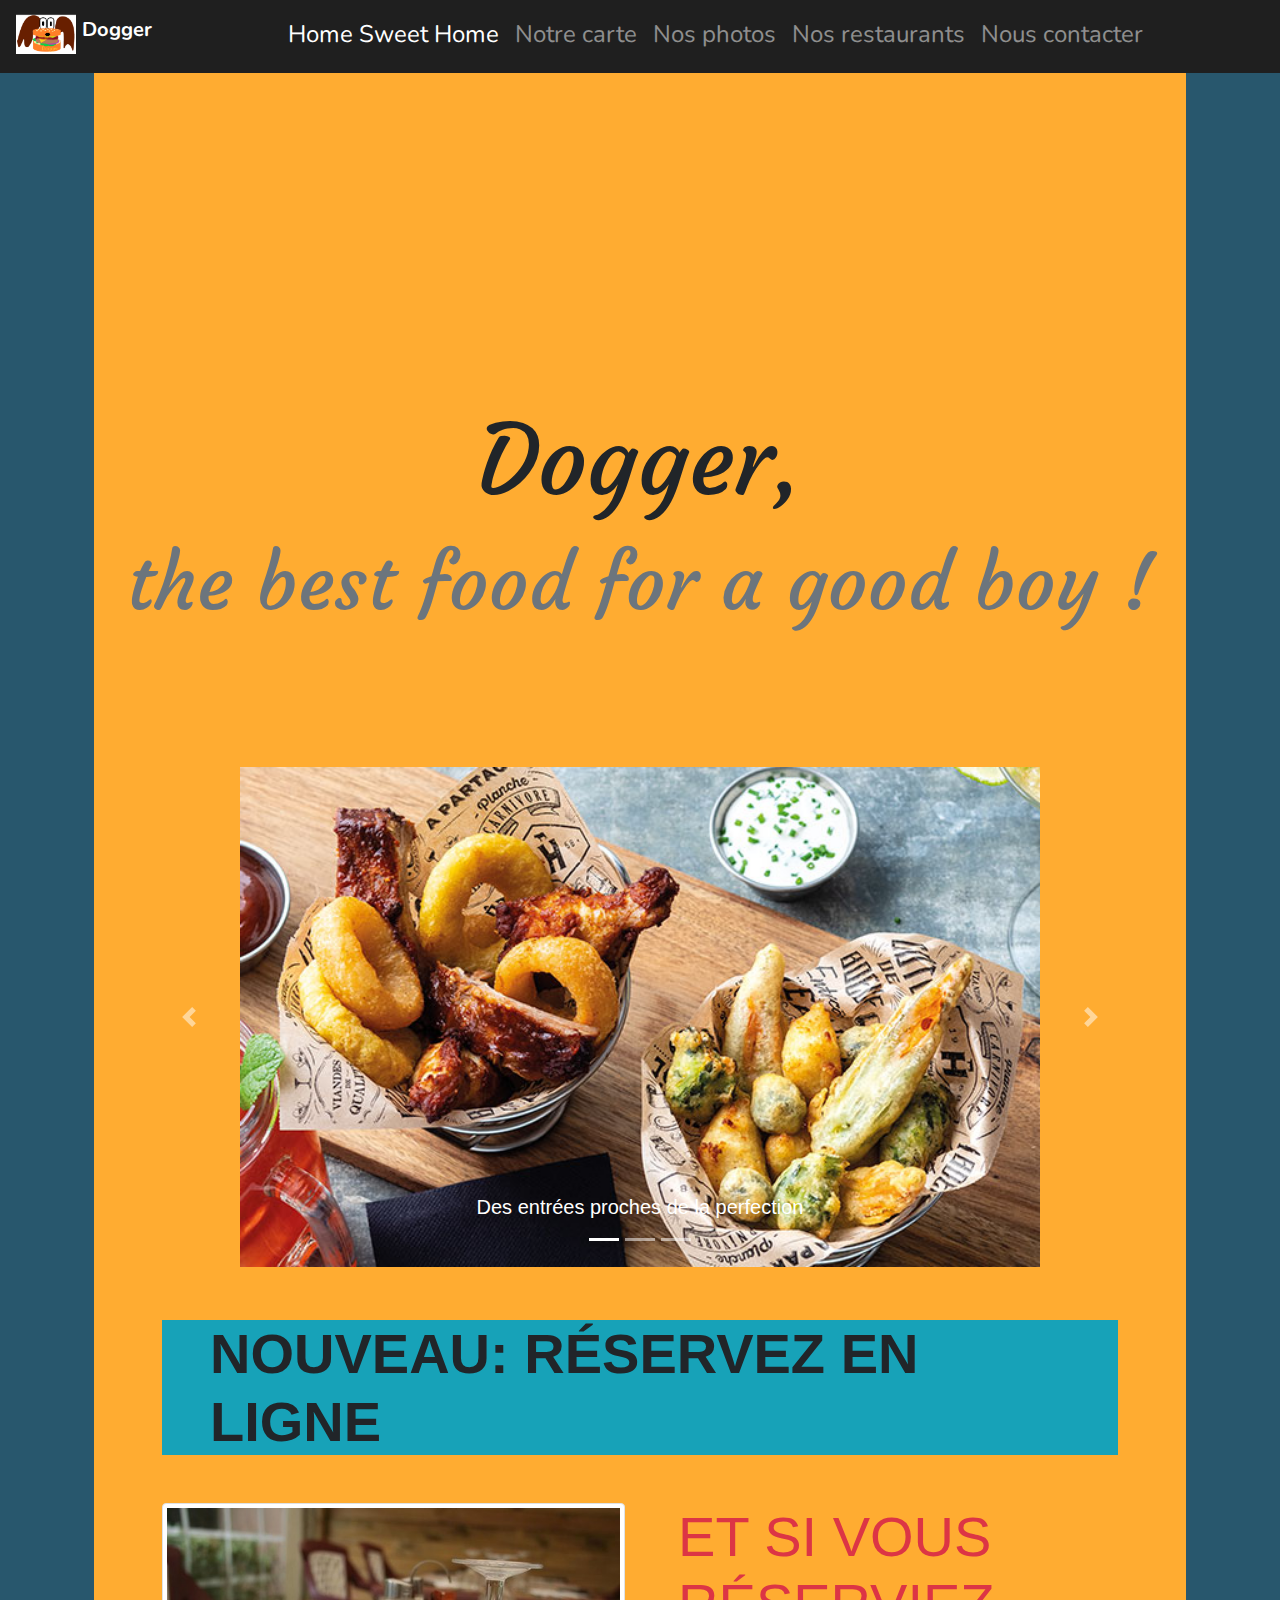
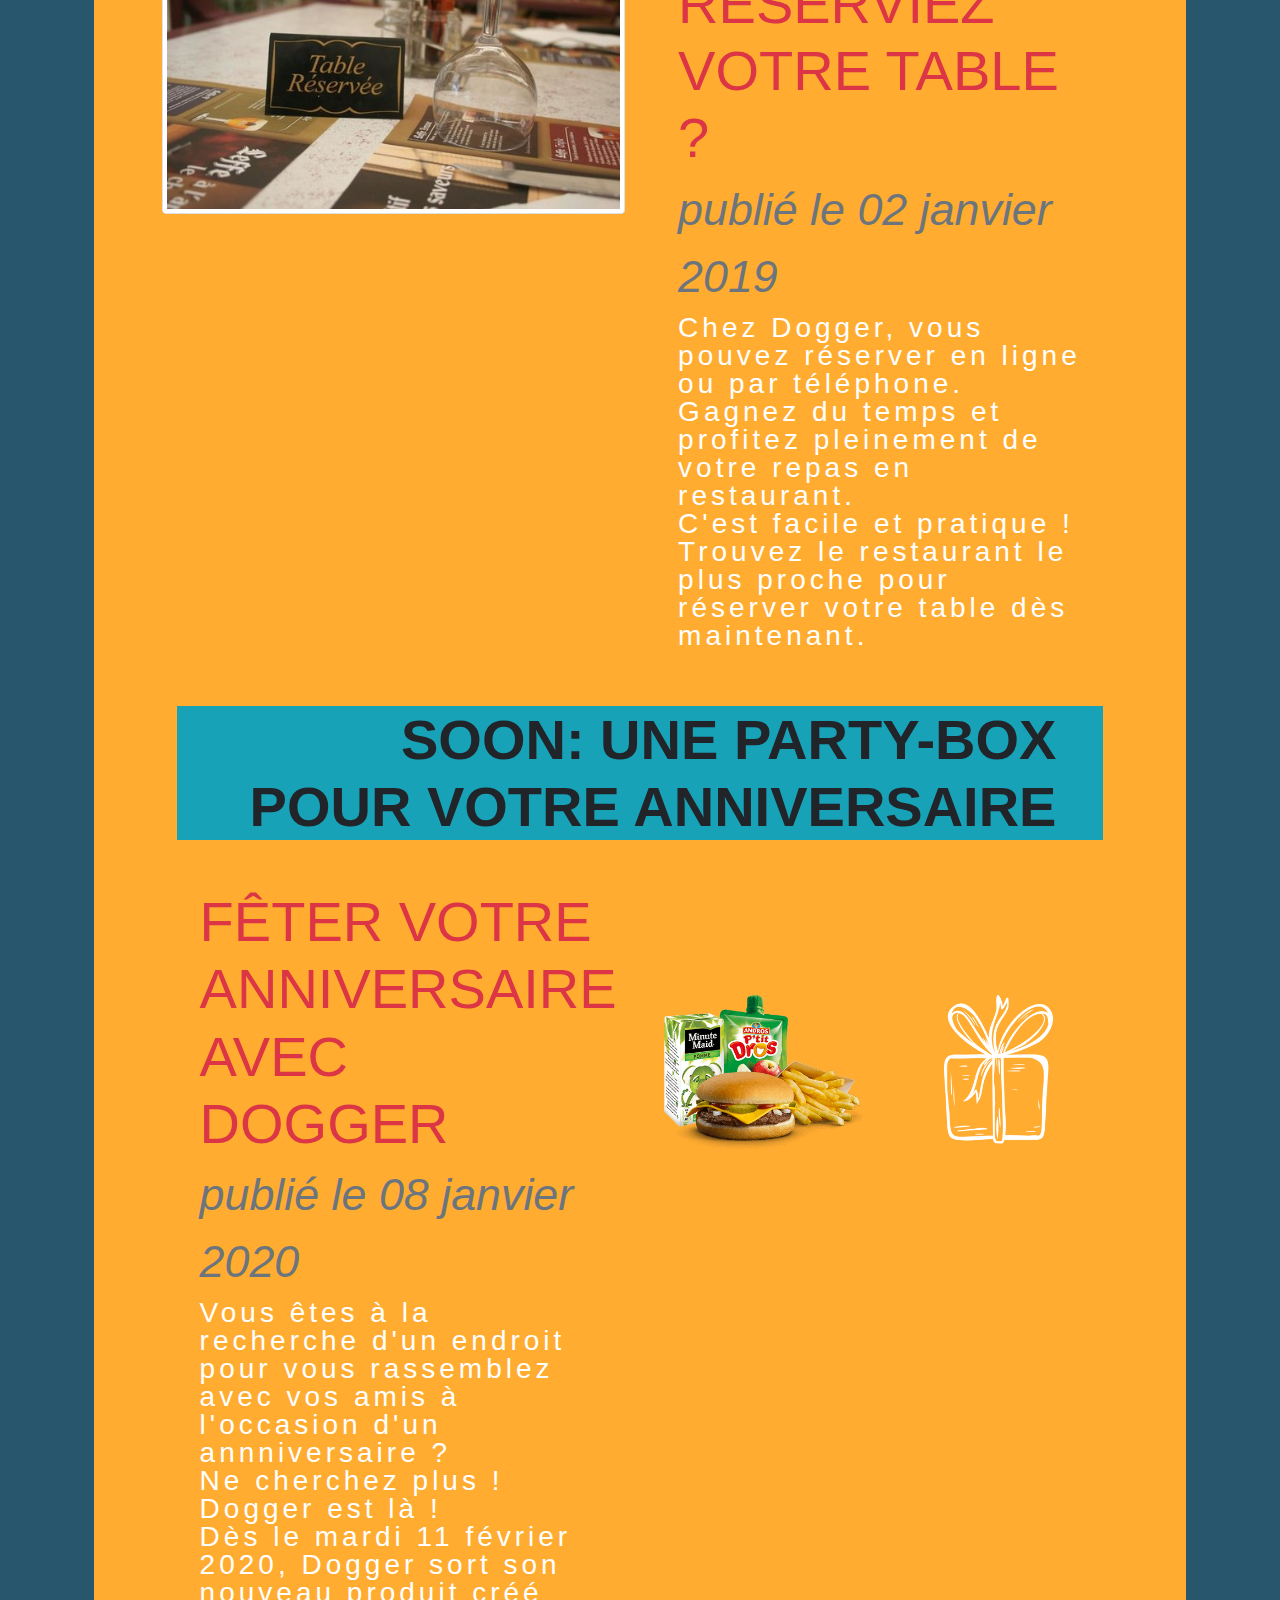
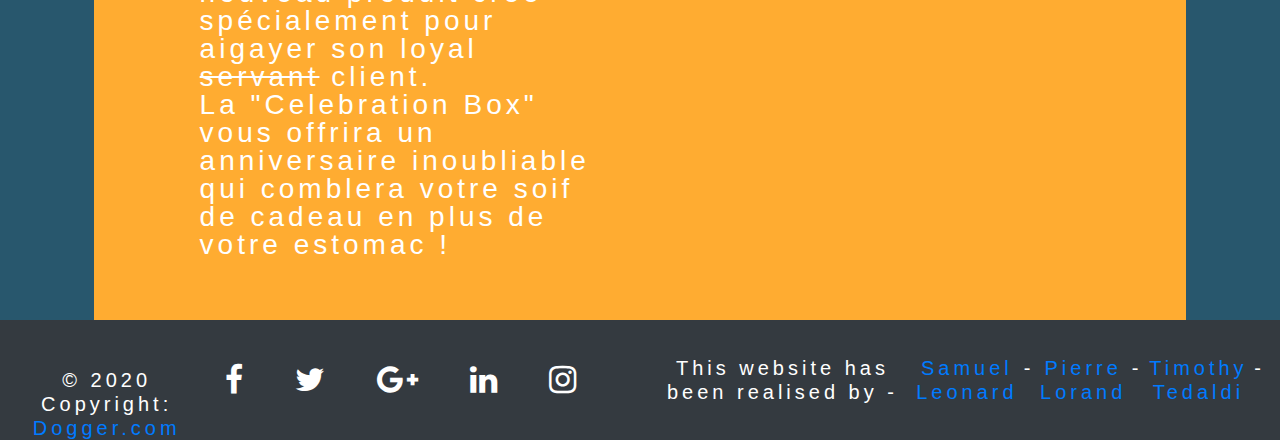
<file: index.html>
<!DOCTYPE html> 
<html lang="en">
    <head>
        <title>Accueil Dogger</title>
        <link rel="stylesheet" type="text/css" href="Assets/css/normalize.css">
        <link rel="stylesheet" href="https://stackpath.bootstrapcdn.com/bootstrap/4.4.1/css/bootstrap.min.css" integrity="sha384-Vkoo8x4CGsO3+Hhxv8T/Q5PaXtkKtu6ug5TOeNV6gBiFeWPGFN9MuhOf23Q9Ifjh" crossorigin="anonymous">
        <link rel="stylesheet" type="text/css" href="Assets/css/style.css">
        <link rel="stylesheet" href="https://cdnjs.cloudflare.com/ajax/libs/font-awesome/5.9.0/css/all.css">
        <link rel="stylesheet" href="https://maxcdn.bootstrapcdn.com/font-awesome/4.5.0/css/font-awesome.min.css">
        <link href="https://fonts.googleapis.com/css?family=Nunito&display=swap" rel="stylesheet">
        <link href="https://fonts.googleapis.com/css?family=Courgette&display=swap" rel="stylesheet">

        <meta charset="utf-8">
        <meta name="viewport" content="width=device-width, initial-scale=1">
        <meta name="Description" content="Ceci est une page réalisé par Timothy Tedaldi">
    
    </head>
  
    <body>
        <div class="fluid-container ml-0 mr-0 mb-5">
            <nav class="navbar navbar-expand-lg navbar-dark justify-content-center-flex fixed-top">
                <a class="navbar-brand" href="#">
                    <img src="img/dogger3-0.png" width="60" height="40" class="align-top" alt="">
                    <strong>Dogger</strong>
                </a>
                <button class="navbar-toggler" type="button" data-toggle="collapse" data-target="#navbarTogglerDemo02" aria-controls="navbarTogglerDemo02" aria-expanded="false" aria-label="Toggle navigation">
                <span class="navbar-toggler-icon"></span>
                </button>
            
                <div class="collapse navbar-collapse" id="navbarTogglerDemo02">
                <ul class="navbar-nav mr-auto ml-auto mt-2 mt-lg-0 nav-head testbar">
                    <li class="nav-item active">
                    <a class="nav-link navbar-text" href="#">Home Sweet Home <span class="sr-only">(current)</span></a>
                    </li>
                    <li class="nav-item">
                        <a class="nav-item nav-link navbar-text" href="carte.html">Notre carte</a>
                    </li>
                    <li class="nav-item">
                        <a class="nav-item nav-link navbar-text" href="photo.html">Nos photos</a>
                    </li>
                    <li class="nav-item">
                        <a class="nav-item nav-link navbar-text" href="nos-restos.html">Nos restaurants</a>
                    </li>
                    <li class="nav-item">
                        <a class="nav-item nav-link navbar-text" href="contact.html">Nous contacter</a>
                    </li>
                </ul>
                </div>
            </nav>
        </div>


        <div class="row mt-5">
            <div class="my-column col-md-0 col-lg-1"></div>

            <div class="main col-md-12 col-lg-10">
                <div class="fluid-container">
                    <div class="fluid-container this-is-a-simple-background"></div>  

                    <div class="fluid-container d-flex justify-content-center jumbotron jumbotron-fluid">
                        <h1 class="display-1 mt-5 mb-5 text-sm-center">
                            Dogger, <br>
                            <small class="text-muted">the best food for a good boy !</small>
                        </h1>
                    </div>
                    
                    <div class="fluid-container interligne pb-5 pt-5 pb-md-0 pt-md-0">
                        <div id="carouselExampleCaptions" class="carousel slide" data-ride="carousel">
                            <ol class="carousel-indicators">
                            <li data-target="#carouselExampleCaptions" data-slide-to="0" class="active"></li>
                            <li data-target="#carouselExampleCaptions" data-slide-to="1"></li>
                            <li data-target="#carouselExampleCaptions" data-slide-to="2"></li>
                            </ol>
                            <div class="carousel-inner">
                            <div class="carousel-item active">
                                <img src="img/plat1.jpg" width="800" height="400" class="d-block ml-auto mr-auto img-fluid" alt="...">
                                <div class="carousel-caption d-none d-md-block">
                                <h5>Des entrées proches de la perfection</h5>
                                </div>
                            </div>
                            <div class="carousel-item">
                                <img src="img/plat2.jpg" width="800" height="400"  class="d-block ml-auto mr-auto img-fluid" alt="...">
                                <div class="carousel-caption d-none d-md-block">
                                <h5>Des viandes aux cuissons parfaites</h5>
                                </div>
                            </div>
                            <div class="carousel-item">
                                <img src="img/plat3.jpg" width="800" height="400" class="d-block ml-auto mr-auto img-fluid" alt="...">
                                <div class="carousel-caption d-none d-md-block">
                                <h5>Des burger incroyablements savoureux</h5>
                                </div>
                            </div>
                            </div>
                            <a class="carousel-control-prev" href="#carouselExampleCaptions" role="button" data-slide="prev">
                            <span class="carousel-control-prev-icon" aria-hidden="true"></span>
                            <span class="sr-only">Previous</span>
                            </a>
                            <a class="carousel-control-next" href="#carouselExampleCaptions" role="button" data-slide="next">
                            <span class="carousel-control-next-icon" aria-hidden="true"></span>
                            <span class="sr-only">Next</span>
                            </a>
                        </div>
                    </div>
                    
                    <div class="container-fluid my-panel-news">
                        <div class="row">
                            <div class="col-sm-12">
                                <h3 class="panel-heading display-4 mb-5 font-weight-bold text-left bg-info">
                                    NOUVEAU: RÉSERVEZ EN LIGNE 
                                </h3>
                            </div>
                            <div class="col-12 col-xl-6">
                                <img src="img/table-reservee.jpg" width="800" height="400" class="img-thumbnail img-fluid" alt="...">
                            </div>
                            <div class="col-12 col-xl-6 panel panel-primary">
                            
                                <div class="panel-body">
                                    <h4 class="display-4 text-danger text-uppercase">
                                        Et si vous réserviez votre table ? <br> 
                                        <small class="text-muted text-lowercase font-italic text-right">Publié le 02 janvier 2019</small>
                                        <br>
                                    </h4> 
                                    <p class="text-white h3 text-break">
                                        Chez Dogger, vous pouvez réserver en ligne ou par téléphone.
                                        Gagnez du temps et profitez pleinement de votre repas en restaurant. <br>
                                        C'est facile et pratique ! <br>
                                        Trouvez le restaurant le plus proche pour réserver votre table dès maintenant.
                                    </p> 
                                </div>
                            </div>
                        </div>
                        <div class="container-fluid">
                            <div class="row">
                                <div class="col-sm-12 pt-5">
                                    <h3 class="panel-heading display-4 mb-5 font-weight-bold text-uppercase text-md-right bg-info">
                                        Soon: Une party-box <br> pour votre anniversaire
                                    </h3>
                                </div>
                                <div class="col-12 col-xl-6 panel panel-primary">
                                
                                    <div class="panel-body">
                                        <h4 class="display-4 text-danger text-uppercase">
                                            Fêter votre anniversaire avec dogger<br> 
                                            <small class="text-muted text-lowercase font-italic text-right">Publié le 08 janvier 2020</small>
                                            <br>
                                        </h4> 
                                        <p class="text-white h3 text-break">
                                            Vous êtes à la recherche d'un endroit pour vous rassemblez avec vos amis à l'occasion d'un annniversaire ? <br>
                                            Ne cherchez plus ! Dogger est là ! <br>
                                            Dès le mardi 11 février 2020, Dogger sort son nouveau produit créé spécialement pour aigayer son loyal <s>servant</s> client.<br>
                                            La "Celebration Box" vous offrira un anniversaire inoubliable qui comblera votre soif de cadeau en plus de votre estomac !
                                        </p> 
                                    </div>
                                </div>
                                <div class="col-12 col-xl-6 pt-5">
                                    <div class="row">
                                        <div class="col-lg-6 col-md-12 col-sm-12 col-12 pt-5 mr-auto ml-auto">
                                            <img src="img/packshots.png" class="img-fluid hiddenImg" alt="...">
                                        </div>
                                        <div class="col-lg-6 col-md-12 col-sm-12 col-12 pt-5 mr-auto ml-auto">
                                            <img src="img/gift.png" class="img-fluid hiddenImg" alt="...">
                                        </div>
                                    </div>
                            </div>
                        </div>
                    </div>
                </div>
            </div>
        </div>
        <div class="my-column col-md-0 col-lg-1"></div>
        </div>


            <footer class="container-fluid bg-dark text-white">
                <div class="row justify-content-center d-flex">
                   <div class="mt-auto mb-auto col-md-2 col-sm-12 col-12 h5 mt-sm-5 text-sm-center">
                      © 2020 Copyright: <a href="https://mdbootstrap.com/education/bootstrap/">Dogger.com</a>
                   </div>
                   <div class="mt-auto mb-auto col-md-4 col-sm-12 col-12 py-5">
                      <div class="justify-content-center d-flex">
                      <!-- Facebook -->
                         <a class="fb-ic my-font-awesome" href="#">
                            <i class="fa fa-facebook-f fa-lg white-text mr-md-5 mr-3 fa-2x"> </i>
                         </a>
                      <!-- Twitter -->
                         <a class="tw-ic my-font-awesome" href="#">
                            <i class="fa fa-twitter fa-lg white-text mr-md-5 mr-3 fa-2x"> </i>
                         </a>
                      <!-- Google +-->
                         <a class="gplus-ic my-font-awesome" href="#">
                            <i class="fa fa-google-plus fa-lg white-text mr-md-5 mr-3 fa-2x"> </i>
                         </a>
                      <!--Linkedin -->
                         <a class="li-ic my-font-awesome" href="#">
                            <i class="fa fa-linkedin fa-lg white-text mr-md-5 mr-3 fa-2x"> </i>
                         </a>
                      <!--Instagram-->
                         <a class="ins-ic my-font-awesome" href="#">
                            <i class="fa fa-instagram fa-lg white-text mr-md-5 mr-3 fa-2x"> </i>
                         </a>
                      </div>
                   </div>
                   <div class="mt-auto mb-auto justify-content-center d-flex col-md-6 col-sm-12 col-12 h5 text-sm-center">
                   This website has been realised by -<a href="https://www.linkedin.com/in/leonard-samuel/"> Samuel Leonard</a>-<a href="https://www.linkedin.com/in/pierre-lorand/"> Pierre Lorand </a>-<a href="https://www.linkedin.com/in/timothy-tedaldi-dev/" rel="noopener noreferrer" target="_blank"> Timothy Tedaldi</a>-
                   </div>
                </div>
             </footer>
        
       <!-- SCRIPT TIME -->
        <script src="https://code.jquery.com/jquery-3.4.1.slim.min.js" integrity="sha384-J6qa4849blE2+poT4WnyKhv5vZF5SrPo0iEjwBvKU7imGFAV0wwj1yYfoRSJoZ+n" crossorigin="anonymous"></script>
        <script src="https://cdn.jsdelivr.net/npm/popper.js@1.16.0/dist/umd/popper.min.js" integrity="sha384-Q6E9RHvbIyZFJoft+2mJbHaEWldlvI9IOYy5n3zV9zzTtmI3UksdQRVvoxMfooAo" crossorigin="anonymous"></script>
        <script src="https://stackpath.bootstrapcdn.com/bootstrap/4.4.1/js/bootstrap.min.js" integrity="sha384-wfSDF2E50Y2D1uUdj0O3uMBJnjuUD4Ih7YwaYd1iqfktj0Uod8GCExl3Og8ifwB6" crossorigin="anonymous"></script>
    </body>
</html>
</file>
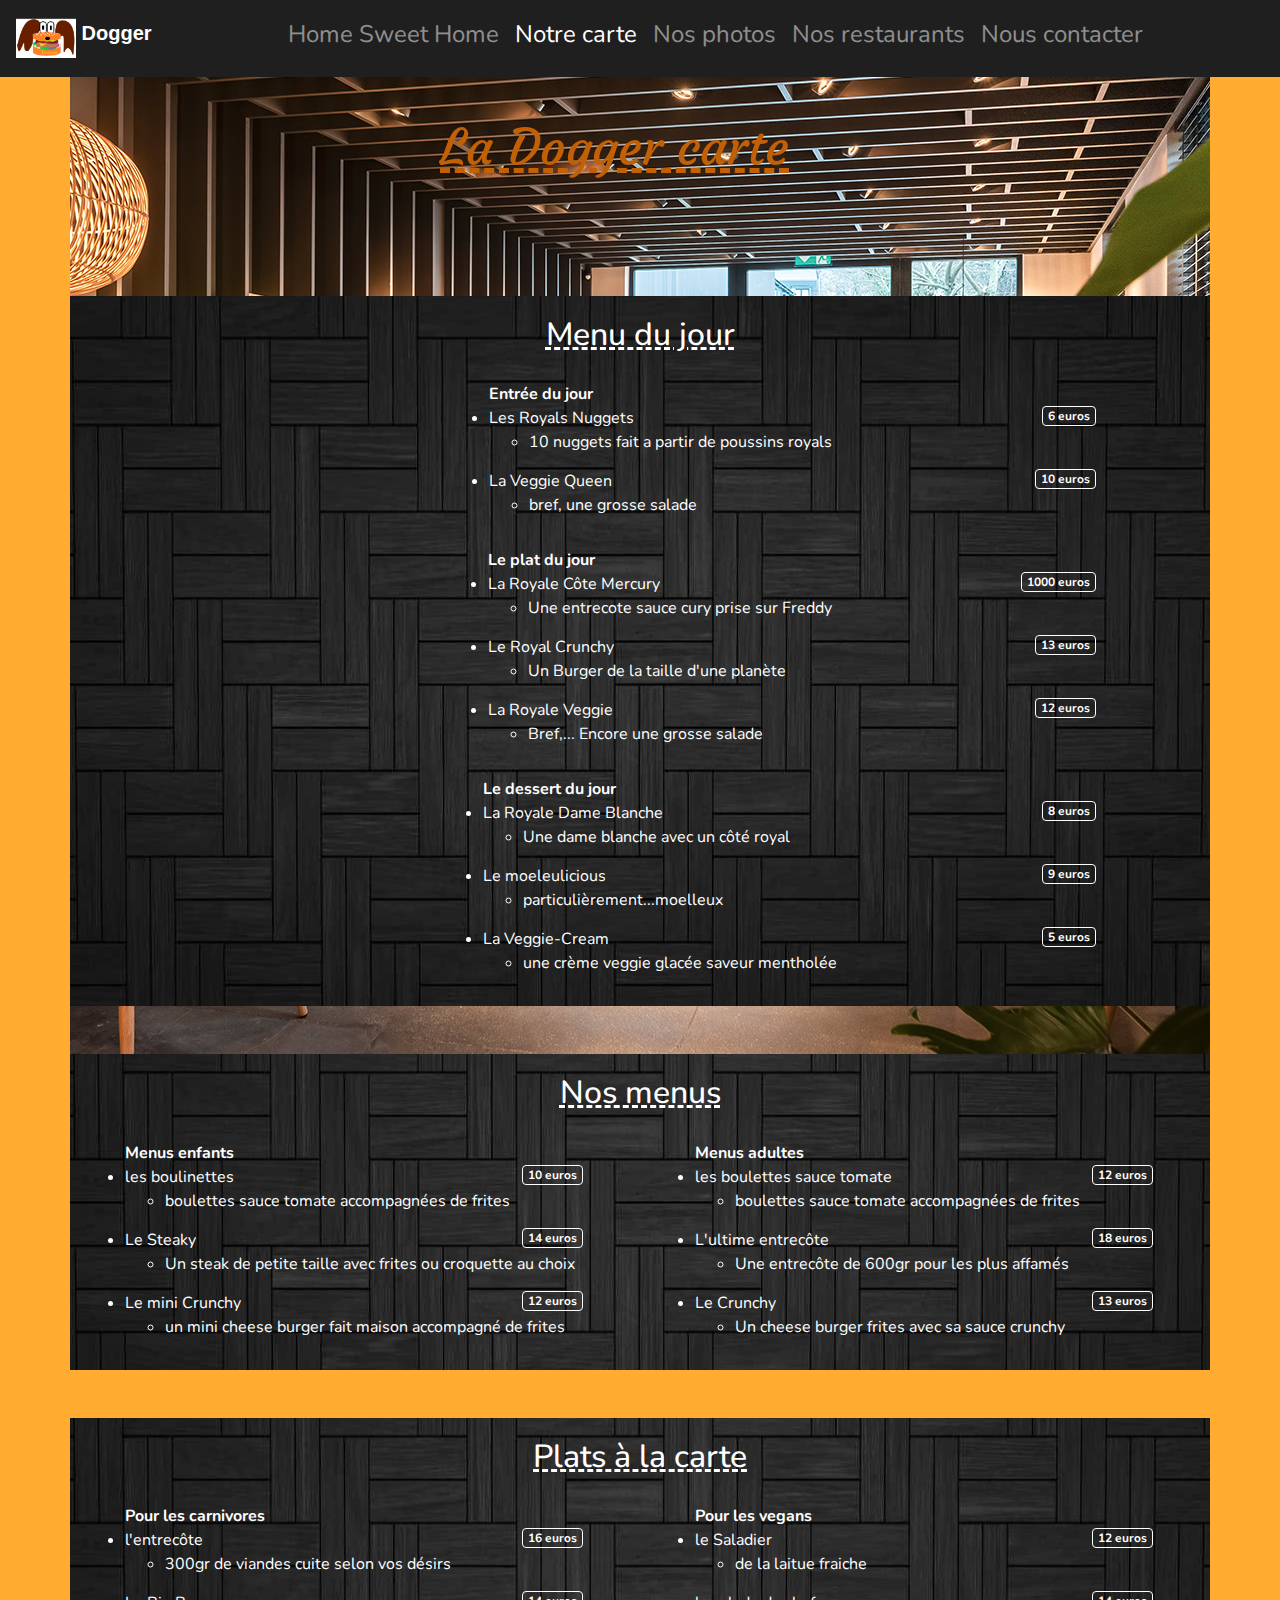
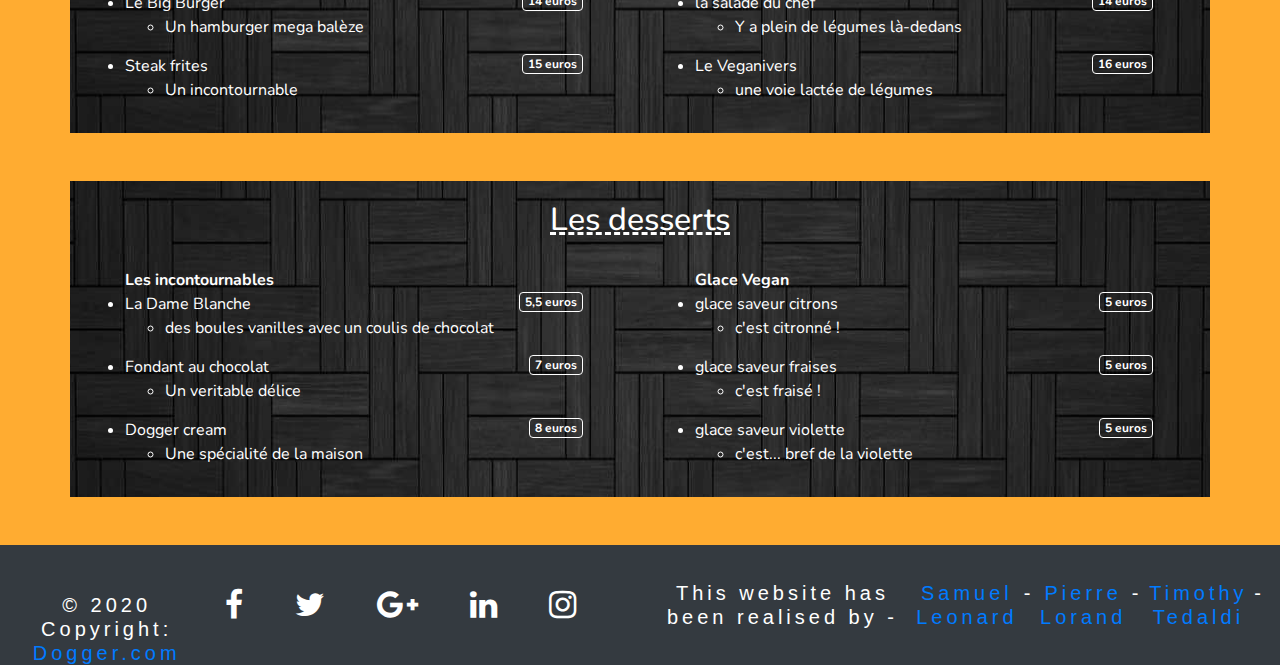
<file: carte.html>
<!DOCTYPE html>
<html lang="fr">
<head>
    <meta charset="UTF-8">
    <title>La carte du restaurant</title>
    <link rel="stylesheet" href="https://stackpath.bootstrapcdn.com/bootstrap/4.4.1/css/bootstrap.min.css" integrity="sha384-Vkoo8x4CGsO3+Hhxv8T/Q5PaXtkKtu6ug5TOeNV6gBiFeWPGFN9MuhOf23Q9Ifjh" crossorigin="anonymous">    
    <link rel="stylesheet" href="Assets/css/carte.css">
    <link rel="stylesheet" href="https://cdnjs.cloudflare.com/ajax/libs/font-awesome/5.9.0/css/all.css">
    <link rel="stylesheet" href="https://maxcdn.bootstrapcdn.com/font-awesome/4.5.0/css/font-awesome.min.css">    
    <link href="https://fonts.googleapis.com/css?family=Nunito&display=swap" rel="stylesheet">
    <link href="https://fonts.googleapis.com/css?family=Courgette&display=swap" rel="stylesheet"> 
</head>
<body>
    <!--Barre de navigation-->
    <div class="fluid-container ml-0 mr-0 mb-5">
        <nav class="navbar navbar-expand-lg navbar-dark justify-content-center-flex fixed-top">
            <a class="navbar-brand" href="#">
                <img src="img/dogger3-0.png" width="60" height="40" class="align-top" alt="">
                <strong>Dogger</strong>
            </a>
            <button class="navbar-toggler" type="button" data-toggle="collapse" data-target="#navbarTogglerDemo02" aria-controls="navbarTogglerDemo02" aria-expanded="false" aria-label="Toggle navigation">
            <span class="navbar-toggler-icon"></span>
            </button>
        
            <div class="collapse navbar-collapse" id="navbarTogglerDemo02">
                <ul class="navbar-nav mr-auto ml-auto mt-2 mt-lg-0 nav-head testbar">
                    <li class="nav-item">
                    <a class="nav-link navbar-text" href="index.html">Home Sweet Home</a>
                    </li>
                    <li class="nav-item active">
                        <a class="nav-item nav-link navbar-text" href="#">Notre carte<span class="sr-only">(current)</span></a>
                    </li>
                    <li class="nav-item">
                        <a class="nav-item nav-link navbar-text" href="photo.html">Nos photos</a>
                    </li>
                    <li class="nav-item">
                        <a class="nav-item nav-link navbar-text" href="nos-restos.html">Nos restaurants </a>
                    </li>
                    <li class="nav-item">
                        <a class="nav-item nav-link navbar-text" href="contact.html">Nous contacter</a>
                    </li>
                </ul>
            </div>
        </nav>
    </div>

    <!--corps du site-->
    <div class="container">
        <div class="row">
            <div class="col-12 d-flex justify-content-center carte">
                <h1>La Dogger carte</h1>
            </div>
        </div>
        <div class="row background mb-sm-5 mt-sm-5 justify-content-center">
            <div class="col-12">
                <h2>Menu du jour</h2>
            </div>
            <div class="col-xs-12 col-sm-12 col-lg-12 d-flex justify-content-center">
                <ul>
                    <li class="titreLi">Entrée du jour</li>
                    <li>Les Royals Nuggets <span class="badge">6 euros</span>
                        <ul>
                            <li class="designLi">10 nuggets fait a partir de poussins royals</li>
                        </ul>
                    </li>
                    <li>La Veggie Queen <span class="badge">10 euros</span>
                        <ul>
                            <li class="designLi">bref, une grosse salade</li>
                        </ul>
                    </li>
                </ul>
            </div>
            <div class="col-xs-12 col-sm-12 col-lg-12 d-flex justify-content-center">
                <ul>
                    <li class="titreLi">Le plat du jour</li>
                    <li>La Royale Côte Mercury <span class="badge">1000 euros</span>
                        <ul>
                            <li class="designLi">Une entrecote sauce cury prise sur Freddy</li>
                        </ul>
                    </li>
                    
                    <li>Le Royal Crunchy <span class="badge">13 euros</span>
                        <ul>
                            <li class="designLi">Un Burger de la taille d'une planète</li>
                        </ul>
                    </li>
                    <li>La Royale Veggie <span class="badge">12 euros</span>
                        <ul>
                            <li class="designLi">Bref,... Encore une grosse salade</li>
                        </ul>
                    </li>
                </ul>
            </div>
            <div class="col-xs-12 col-sm-12 col-lg-12 d-flex justify-content-center">
                <ul>
                    <li class="titreLi">Le dessert du jour</li>
                    <li>La Royale Dame Blanche <span class="badge">8 euros</span>
                        <ul>
                            <li class="designLi">Une dame blanche avec un côté royal</li>
                        </ul>
                    </li>
                    
                    <li>Le moeleulicious <span class="badge">9 euros</span>
                        <ul>
                            <li class="designLi">particulièrement...moelleux</li>
                        </ul>
                    </li>
                    <li>La Veggie-Cream <span class="badge">5 euros</span>
                        <ul>
                            <li class="designLi">une crème veggie glacée saveur mentholée</li>
                        </ul>
                    </li>
                </ul>
            </div>
        </div>
        <div class="row background mb-sm-5 mt-sm-5">
            <div class="col-12">
                <h2>Nos menus</h2>
            </div>
            <div class="col-xs-12 col-sm-12 col-lg-6 d-flex">
                <ul>
                    <li class="titreLi">Menus enfants</li>
                    <li>les boulinettes <span class="badge">10 euros</span>
                        <ul>
                            <li class="designLi">boulettes sauce tomate accompagnées de frites</li>
                        </ul>
                    </li>
                    
                    <li>Le Steaky <span class="badge">14 euros</span>
                        <ul>
                            <li class="designLi">Un steak de petite taille avec frites ou croquette au choix</li>
                        </ul>
                    </li>
                    <li>Le mini Crunchy <span class="badge">12 euros</span>
                        <ul>
                            <li class="designLi">un mini cheese burger fait maison accompagné de frites</li>
                        </ul>
                    </li>
                </ul>
            </div>
            <div class="col-xs-12 col-sm-12 col-lg-6 d-flex">
                <ul>
                    <li class="titreLi">Menus adultes</li>
                    <li>les boulettes sauce tomate <span class="badge">12 euros</span>
                        <ul>
                            <li class="designLi">boulettes sauce tomate accompagnées de frites</li>
                        </ul>
                    </li>
                    
                    <li>L'ultime entrecôte <span class="badge">18 euros</span>
                        <ul>
                            <li class="designLi">Une entrecôte de 600gr pour les plus affamés</li>
                        </ul>
                    </li>
                    <li>Le Crunchy <span class="badge">13 euros</span>
                        <ul>
                            <li class="designLi">Un cheese burger frites avec sa sauce crunchy</li>
                        </ul>
                    </li>
                </ul>
            </div>
        </div>
        <div class="row background mb-sm-5 mt-sm-5">
            <div class="col-12">
                <h2>Plats à la carte</h2>
            </div>
            <div class="col-xs-12 col-sm-12 col-lg-6 d-flex">
                <ul>
                    <li class="titreLi">Pour les carnivores</li>
                    <li>l'entrecôte <span class="badge">16 euros</span>
                        <ul>
                            <li class="designLi">300gr de viandes cuite selon vos désirs </li>
                        </ul>
                    </li>
                    
                    <li>Le Big Burger <span class="badge">14 euros</span>
                        <ul>
                            <li class="designLi">Un hamburger mega balèze</li>
                        </ul>
                    </li>
                    <li>Steak frites <span class="badge">15 euros</span>
                        <ul>
                            <li class="designLi">Un incontournable</li>
                        </ul>
                    </li>
                </ul>
            </div>
            <div class="col-xs-12 col-sm-12 col-lg-6 d-flex">
                <ul>
                    <li class="titreLi">Pour les vegans</li>
                    <li>le Saladier <span class="badge">12 euros</span>
                        <ul>
                            <li class="designLi">de la laitue fraiche</li>
                        </ul>
                    </li>
                    
                    <li>la salade du chef <span class="badge">14 euros</span>
                        <ul>
                            <li class="designLi">Y a plein de légumes là-dedans</li>
                        </ul>
                    </li>
                    <li>Le Veganivers <span class="badge">16 euros</span>
                        <ul>
                            <li class="designLi">une voie lactée de légumes </li>
                        </ul>
                    </li>
                </ul>
            </div>
        </div>
        <div class="row background mb-sm-5 mt-sm-5">
            <div class="col-12">
                <h2>Les desserts</h2>
            </div>
            <div class="col-xs-12 col-sm-12 col-lg-6 d-flex">
                <ul>
                    <li class="titreLi">Les incontournables</li>
                    <li>La Dame Blanche <span class="badge">5,5 euros</span>
                        <ul>
                            <li class="designLi">des boules vanilles avec un coulis de chocolat </li>
                        </ul>
                    </li>
                    
                    <li>Fondant au chocolat <span class="badge">7 euros</span>
                        <ul>
                            <li class="designLi">Un veritable délice</li>
                        </ul>
                    </li>
                    <li>Dogger cream <span class="badge">8 euros</span>
                        <ul>
                            <li class="designLi">Une spécialité de la maison</li>
                        </ul>
                    </li>
                </ul>
            </div>
            <div class="col-xs-12 col-sm-12 col-lg-6 d-flex">
                <ul>
                    <li class="titreLi">Glace Vegan</li>
                    <li>glace saveur citrons <span class="badge">5 euros</span>
                        <ul>
                            <li class="designLi">c'est citronné !</li>
                        </ul>
                    </li>
                    
                    <li>glace saveur fraises <span class="badge">5 euros</span>
                        <ul>
                            <li class="designLi">c'est fraisé !</li>
                        </ul>
                    </li>
                    <li>glace saveur violette <span class="badge">5 euros</span>
                        <ul>
                            <li class="designLi">c'est... bref de la violette </li>
                        </ul>
                    </li>
                </ul>
            </div>
        </div>
    </div> 
    
    <footer class="container-fluid bg-dark text-white">
        <div class="row justify-content-center d-flex">
           <div class="mt-auto mb-auto col-md-2 col-sm-12 col-12 h5 mt-sm-5 text-sm-center">
              © 2020 Copyright: <a href="https://mdbootstrap.com/education/bootstrap/">Dogger.com</a>
           </div>
           <div class="mt-auto mb-auto col-md-4 col-sm-12 col-12 py-5">
              <div class="justify-content-center d-flex">
              <!-- Facebook -->
                 <a class="fb-ic my-font-awesome" href="#">
                    <i class="fa fa-facebook-f fa-lg white-text mr-md-5 mr-3 fa-2x"> </i>
                 </a>
              <!-- Twitter -->
                 <a class="tw-ic my-font-awesome" href="#">
                    <i class="fa fa-twitter fa-lg white-text mr-md-5 mr-3 fa-2x"> </i>
                 </a>
              <!-- Google +-->
                 <a class="gplus-ic my-font-awesome" href="#">
                    <i class="fa fa-google-plus fa-lg white-text mr-md-5 mr-3 fa-2x"> </i>
                 </a>
              <!--Linkedin -->
                 <a class="li-ic my-font-awesome" href="#">
                    <i class="fa fa-linkedin fa-lg white-text mr-md-5 mr-3 fa-2x"> </i>
                 </a>
              <!--Instagram-->
                 <a class="ins-ic my-font-awesome" href="#">
                    <i class="fa fa-instagram fa-lg white-text mr-md-5 mr-3 fa-2x"> </i>
                 </a>
              </div>
           </div>
           <div class="mt-auto mb-auto justify-content-center d-flex col-md-6 col-sm-12 col-12 h5 text-sm-center">
           This website has been realised by -<a href="https://www.linkedin.com/in/leonard-samuel/"> Samuel Leonard</a>-<a href="https://www.linkedin.com/in/pierre-lorand/"> Pierre Lorand </a>-<a href="https://www.linkedin.com/in/timothy-tedaldi-dev/" rel="noopener noreferrer" target="_blank"> Timothy Tedaldi</a>-
           </div>
        </div>
     </footer>
    <script src="https://code.jquery.com/jquery-3.4.1.slim.min.js" integrity="sha384-J6qa4849blE2+poT4WnyKhv5vZF5SrPo0iEjwBvKU7imGFAV0wwj1yYfoRSJoZ+n" crossorigin="anonymous"></script>
    <script src="https://cdn.jsdelivr.net/npm/popper.js@1.16.0/dist/umd/popper.min.js" integrity="sha384-Q6E9RHvbIyZFJoft+2mJbHaEWldlvI9IOYy5n3zV9zzTtmI3UksdQRVvoxMfooAo" crossorigin="anonymous"></script>
    <script src="https://stackpath.bootstrapcdn.com/bootstrap/4.4.1/js/bootstrap.min.js" integrity="sha384-wfSDF2E50Y2D1uUdj0O3uMBJnjuUD4Ih7YwaYd1iqfktj0Uod8GCExl3Og8ifwB6" crossorigin="anonymous"></script>
</body>
</file>
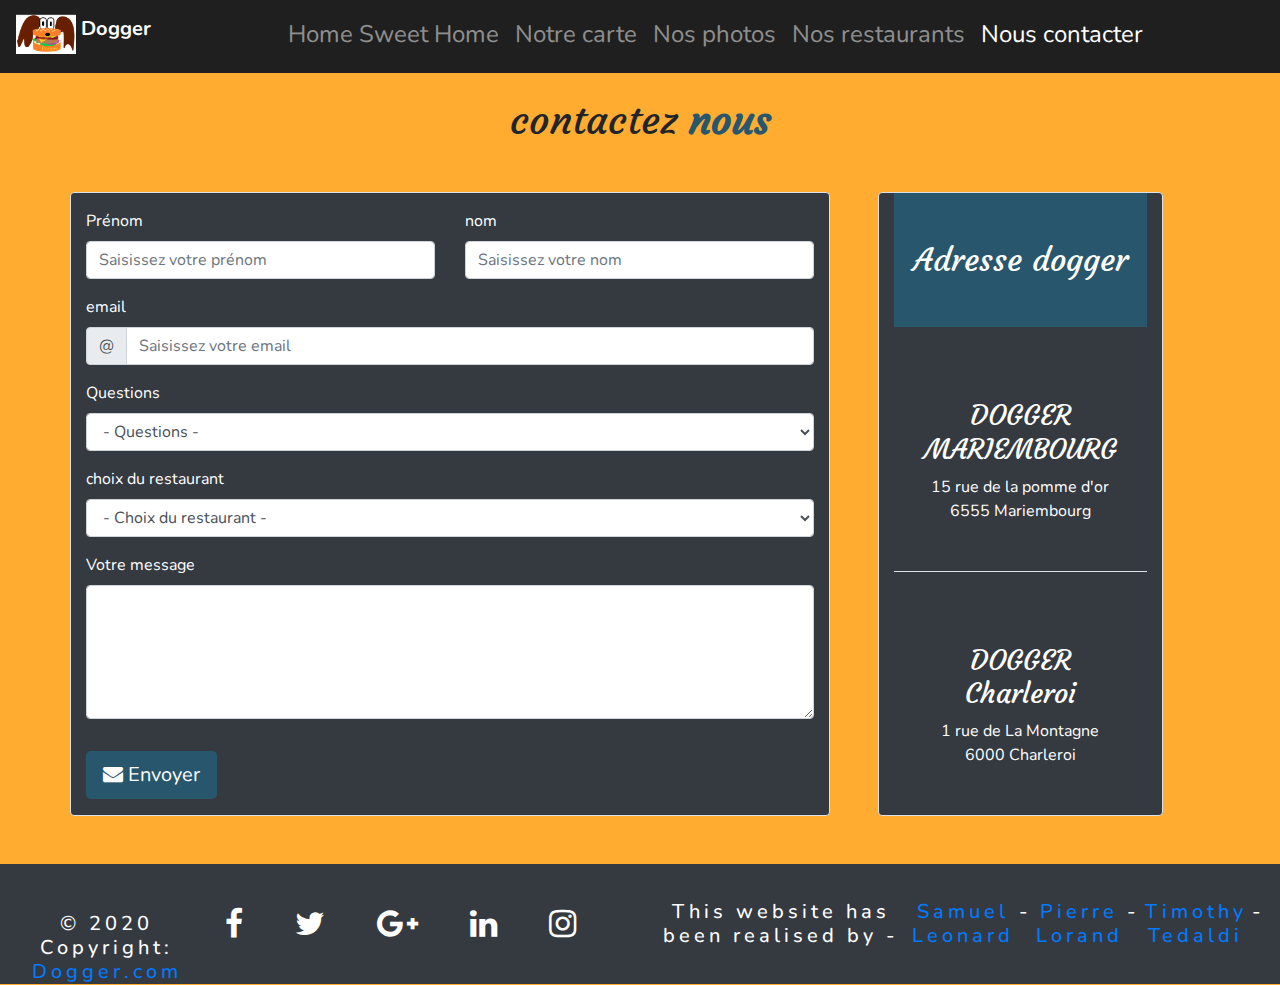
<file: contact.html>
<!DOCTYPE html>
<html lang="fr"> 
   <head>
         <meta charset="utf-8">
         <title>contact  belgique</title>
         <link rel="stylesheet" href="https://stackpath.bootstrapcdn.com/bootstrap/4.1.1/css/bootstrap.min.css">
         <link href="https://fonts.googleapis.com/css?family=Nunito&display=swap" rel="stylesheet">
         <link href="https://fonts.googleapis.com/css?family=Courgette&display=swap" rel="stylesheet">
         <link rel="stylesheet" href="https://maxcdn.bootstrapcdn.com/font-awesome/4.5.0/css/font-awesome.min.css">
         <link rel="stylesheet" type="text/css" href="Assets/css/contact.css">
   </head>
   <body>

      <div class="fluid-container ml-0 mr-0 mb-5">
         <nav class="navbar navbar-expand-lg navbar-dark justify-content-center-flex fixed-top">
             <a class="navbar-brand" href="#">
                 <img src="img/dogger3-0.png" width="60" height="40" class="align-top" alt="">
                 <strong>Dogger</strong>
             </a>
             <button class="navbar-toggler" type="button" data-toggle="collapse" data-target="#navbarTogglerDemo02" aria-controls="navbarTogglerDemo02" aria-expanded="false" aria-label="Toggle navigation">
             <span class="navbar-toggler-icon"></span>
             </button>
         
             <div class="collapse navbar-collapse" id="navbarTogglerDemo02">
             <ul class="navbar-nav mr-auto ml-auto mt-2 mt-lg-0 nav-head testbar   ">
                 <li class="nav-item">
                 <a class="nav-link navbar-text" href="index.html">Home Sweet Home</a>
                 </li>
                 <li class="nav-item">
                     <a class="nav-item nav-link navbar-text" href="carte.html">Notre carte</a>
                 </li>
                 <li class="nav-item">
                     <a class="nav-item nav-link navbar-text" href="photo.html">Nos photos</a>
                 </li>
                 <li class="nav-item">
                     <a class="nav-item nav-link navbar-text" href="nos-restos.html">Nos restaurants</a>
                 </li>
                 <li class="nav-item active">
                     <a class="nav-item nav-link navbar-text" href="#">Nous contacter <span class="sr-only">(current)</span></a>
                 </li>
             </ul>
             </div>
         </nav>
     </div>

      <h1 class="mb-5 text-center pt-5">contactez <b class="a-color-i-dislike-need-to-be-here">nous</b></h1>

      <!--form-->

      <div class="container m-5 mx-auto">
         <form>
            <div class="row">
               <div class="col-xl-8 col-md-12 border rounded shadow-lg bg-dark text-white">
                  <div class="row">

                     <!--first-name-->

                     <div class="col-md-6 col-xs-12">
                        <div class="form-group mt-3">
                           <label>Prénom</label>
                           <input type="text" name="prenom" placeholder="Saisissez votre prénom" class="form-control" />
                        </div>
                     </div>

                     <!--second-name-->

                     <div class="col-md-6 col-xs-12 ">
                        <div class="form-group mt-3">
                           <label>nom</label>
                           <input type="text" name="nom" placeholder="Saisissez votre nom" class="form-control" />
                        </div>
                     </div>

                  </div>

                     <!--email-->

                     <div class="row">
                        <div class="col-xl-12">
                           <div class="form-group">
                              <label>email</label>
                              <div class="input-group">
                                 <div class="input-group-prepend">
                                    <div class="input-group-text">@</div>
                                 </div>
                                 <input type="text" name="email" placeholder="Saisissez votre email" class="form-control" />
                              </div>
                           </div>
                        </div>
                     </div>

                     <!--questions-->

                     <div class="row">
                        <div class="col-12">
                           <div class="form-group">
                              <label>Questions</label>
                              <select class="form-control">
                                 <option value="readonly">- Questions -</option>
                                 <option value="menu">nos menus</option>
                                 <option value="livraison">notre système de livraison</option>
                                 <option value="horaires">nos horaires</option>
                                 <option value="réservations">les réservations</option>
                              </select>
                           </div>
                        </div>
                     </div>

                     <!--restaurant choice-->

                     <div class="row">
                        <div class="col-12">
                           <div class="form-group">
                              <label>choix du restaurant</label>
                              <select class="form-control">
                                 <option value="readonly">- Choix du restaurant -</option>
                                 <option value="Charleroi">Charleroi</option>
                                 <option value="Mariembourg">Mariembourg</option>
                              </select>
                           </div>
                        </div>
                     </div>

                     <!--message--> 

                     <div class="row">
                        <div class="col-12">
                           <div class="form-group">
                              <label for="textarea">Votre message</label>
                              <textarea class="form-control" id="textarea" rows="5"></textarea>
                           </div>
                        </div>
                     </div> 
                     
                     <!--submited-->

                     <a href="#" class="btn text-white my-3 btn-lg active" type="submit"><i class="fa fa-envelope"></i> Envoyer</a>
                  </div>

                  <!--restaurant contact adress-->

               <div class="col-xl-3 offset-1 col-md-12  mx-auto border rounded shadow-lg bg-dark text-white">
                  <div class="row text-center">
                     <div class="col-12">
                        <h2 class="text-center py-5 mb-4 random-name-for-background">Adresse dogger</h2>
                     </div>

                     <!--dogger mariembourg-->

                     <div class="col-12 my-5">
                        <h3 class="">DOGGER<br>MARIEMBOURG</h3>
                        <p class="text-center border-bottom pb-5">15 rue de la pomme d'or<br> 6555 Mariembourg</p>
                     </div>

                     <!--dogger charleroi-->

                     <div class="col-12 my-2 mb-3">
                        <h3 class="">DOGGER<br>Charleroi</h3>
                        <p class="text-center">1 rue de La Montagne<br>6000 Charleroi</p>
                     </div>
                  </div>                  
               </div> 

            </div>   
         </form>
      </div>
      <footer class="container-fluid bg-dark text-white">
         <div class="row justify-content-center d-flex">
            <div class="mt-auto mb-auto col-md-2 col-sm-12 col-12 h5 mt-sm-5 text-sm-center">
               © 2020 Copyright: <a href="https://mdbootstrap.com/education/bootstrap/">Dogger.com</a>
            </div>
            <div class="mt-auto mb-auto col-md-4 col-sm-12 col-12 py-5">
               <div class="justify-content-center d-flex">
               <!-- Facebook -->
                  <a class="fb-ic my-font-awesome" href="#">
                     <i class="fa fa-facebook-f fa-lg white-text mr-md-5 mr-3 fa-2x"> </i>
                  </a>
               <!-- Twitter -->
                  <a class="tw-ic my-font-awesome" href="#">
                     <i class="fa fa-twitter fa-lg white-text mr-md-5 mr-3 fa-2x"> </i>
                  </a>
               <!-- Google +-->
                  <a class="gplus-ic my-font-awesome" href="#">
                     <i class="fa fa-google-plus fa-lg white-text mr-md-5 mr-3 fa-2x"> </i>
                  </a>
               <!--Linkedin -->
                  <a class="li-ic my-font-awesome" href="#">
                     <i class="fa fa-linkedin fa-lg white-text mr-md-5 mr-3 fa-2x"> </i>
                  </a>
               <!--Instagram-->
                  <a class="ins-ic my-font-awesome" href="#">
                     <i class="fa fa-instagram fa-lg white-text mr-md-5 mr-3 fa-2x"> </i>
                  </a>
               </div>
            </div>
            <div class="mt-auto mb-auto justify-content-center d-flex col-md-6 col-sm-12 col-12 h5 text-sm-center">
            This website has been realised by -<a href="https://www.linkedin.com/in/leonard-samuel/"> Samuel Leonard</a>-<a href="https://www.linkedin.com/in/pierre-lorand/"> Pierre Lorand </a>-<a href="https://www.linkedin.com/in/timothy-tedaldi-dev/" rel="noopener noreferrer" target="_blank"> Timothy Tedaldi</a>-
            </div>
         </div>
      </footer>
         
         <script src="https://code.jquery.com/jquery-3.3.1.slim.min.js"></script>
         <script src="https://cdnjs.cloudflare.com/ajax/libs/popper.js/1.14.3/umd/popper.min.js"></script>
         <script src="https://stackpath.bootstrapcdn.com/bootstrap/4.1.1/js/bootstrap.min.js"></script>
   </body>
</html>
</file>
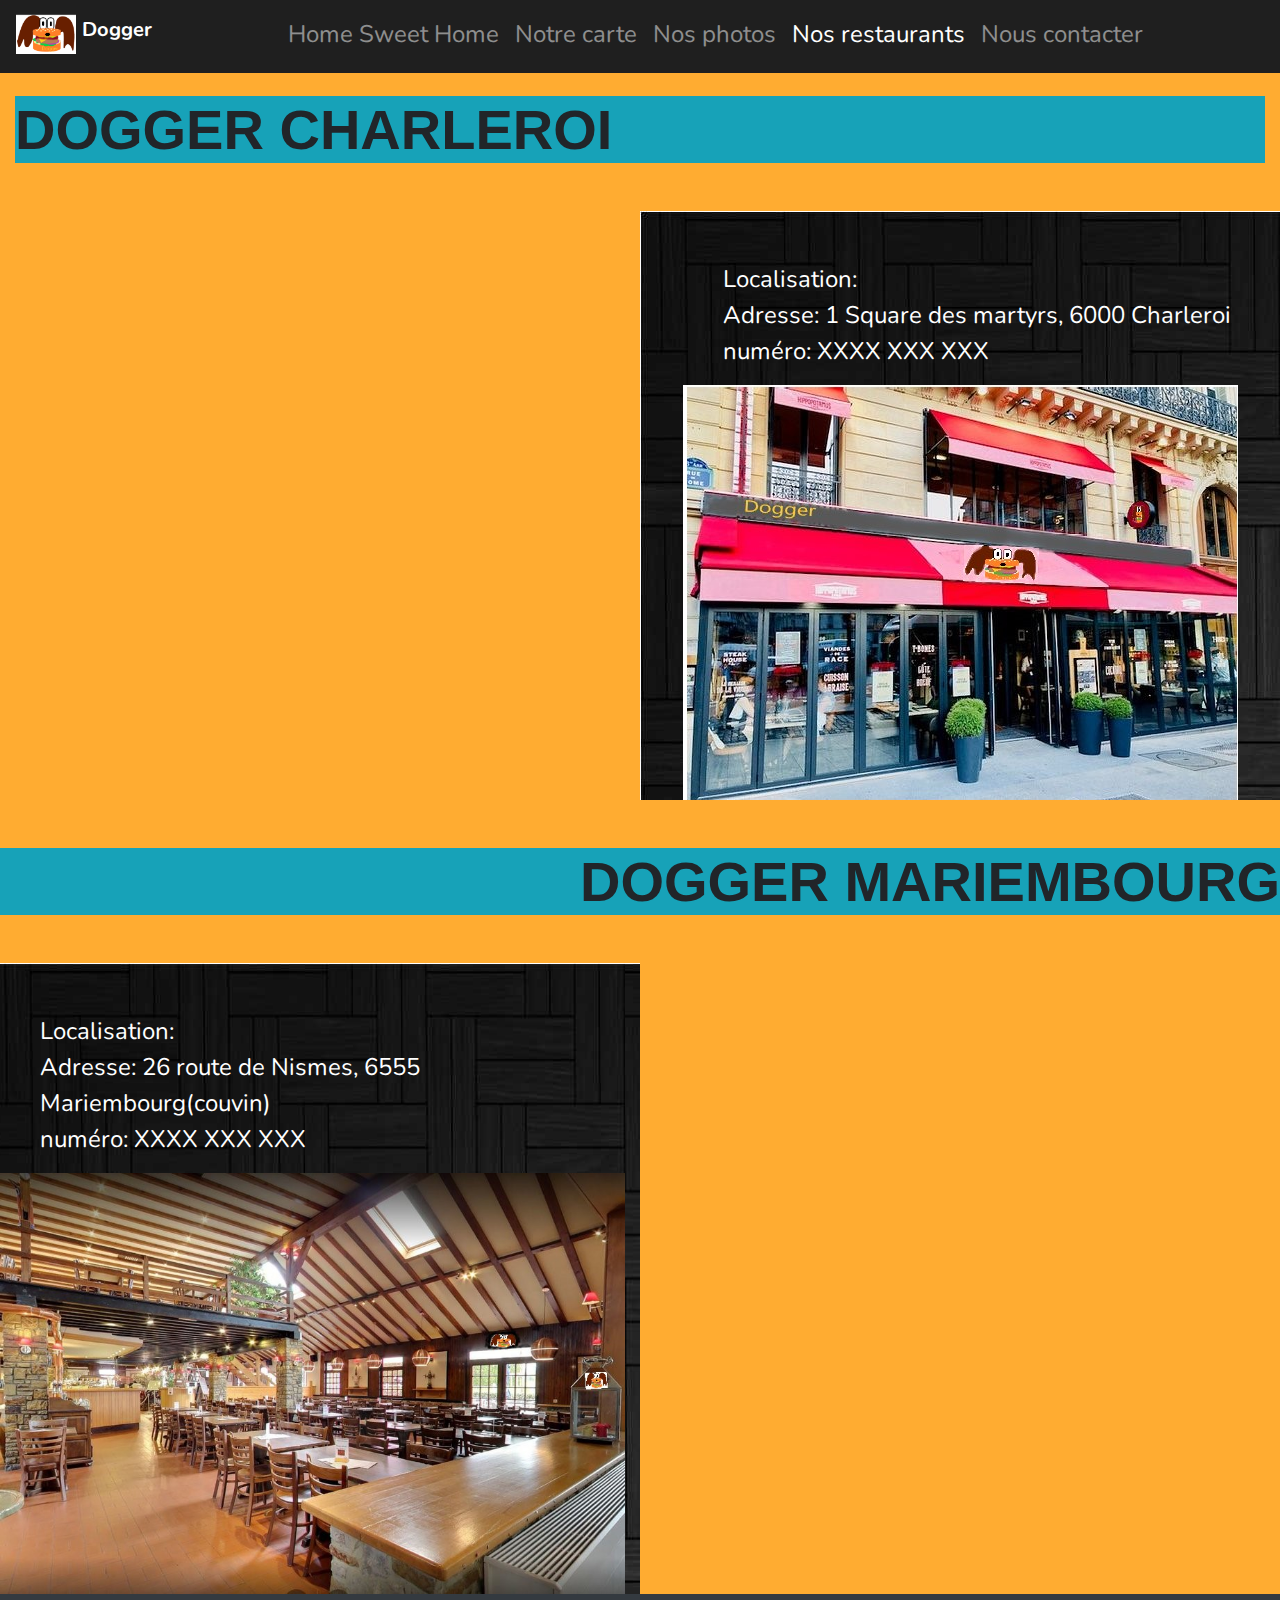
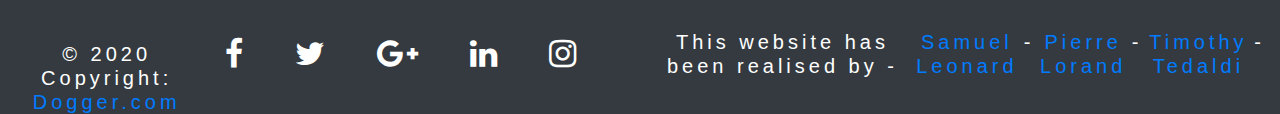
<file: nos-restos.html>
<!DOCTYPE html> 
    <html lang="fr">
    <head>
        <title>Nos Restaurants</title>
        <link rel="stylesheet" type="text/css" href="Assets/css/normalize.css">
        <link rel="stylesheet" href="https://stackpath.bootstrapcdn.com/bootstrap/4.4.1/css/bootstrap.min.css" integrity="sha384-Vkoo8x4CGsO3+Hhxv8T/Q5PaXtkKtu6ug5TOeNV6gBiFeWPGFN9MuhOf23Q9Ifjh" crossorigin="anonymous">
        <link rel="stylesheet" type="text/css" href="Assets/css/restos.css">
        <link rel="stylesheet" href="https://cdnjs.cloudflare.com/ajax/libs/font-awesome/5.9.0/css/all.css">
        <link rel="stylesheet" href="https://maxcdn.bootstrapcdn.com/font-awesome/4.5.0/css/font-awesome.min.css">
        <link href="https://fonts.googleapis.com/css?family=Nunito&display=swap" rel="stylesheet">
        <link href="https://fonts.googleapis.com/css?family=Courgette&display=swap" rel="stylesheet">

        <meta charset="utf-8">
        <meta name="viewport" content="width=device-width, initial-scale=1">
        <meta name="Description" content="Ceci est une page réalisé par Timothy Tedaldi">
    
    </head>
  
    <body>
        <div class="fluid-container ml-0 mr-0 mb-5">
            <nav class="navbar navbar-expand-lg navbar-dark justify-content-center-flex fixed-top">
                <a class="navbar-brand" href="#">
                    <img src="img/dogger3-0.png" width="60" height="40" class="align-top" alt="">
                    <strong>Dogger</strong>
                </a>
                <button class="navbar-toggler" type="button" data-toggle="collapse" data-target="#navbarTogglerDemo02" aria-controls="navbarTogglerDemo02" aria-expanded="false" aria-label="Toggle navigation">
                <span class="navbar-toggler-icon"></span>
                </button>
            
                <div class="collapse navbar-collapse" id="navbarTogglerDemo02">
                    <ul class="navbar-nav mr-auto ml-auto mt-2 mt-lg-0 nav-head testbar">
                        <li class="nav-item">
                        <a class="nav-link navbar-text" href="index.html">Home Sweet Home</a>
                        </li>
                        <li class="nav-item">
                            <a class="nav-item nav-link navbar-text" href="carte.html">Notre carte</a>
                        </li>
                        <li class="nav-item">
                            <a class="nav-item nav-link navbar-text" href="photo.html">Nos photos</a>
                        </li>
                        <li class="nav-item  active">
                            <a class="nav-item nav-link navbar-text" href="#">Nos restaurants <span class="sr-only">(current)</span></a>
                        </li>
                        <li class="nav-item">
                            <a class="nav-item nav-link navbar-text" href="contact.html">Nous contacter</a>
                        </li>
                    </ul>
                </div>
            </nav>
        </div>



            <div class="container-fluid my-panel-news mt-5">
                <div class="row">
                    <div class="col-sm-12 mt-5">
                        <h3 class="panel-heading display-4 mb-5 font-weight-bold text-left bg-info  text-uppercase">
                            Dogger Charleroi
                        </h3>
                    </div>
                    <div class="col-12 col-sm-12 col-md-6">
                                    <div class="main col-md-12 col-lg-10">
                                        <!--Google map-->
                                            <div id="map-container-google-2" class="z-depth-1-half map-container">
                                                <iframe src="https://www.google.com/maps/embed?pb=!1m18!1m12!1m3!1d2542.918274491938!2d4.437292443535!3d50.40536066052775!2m3!1f0!2f0!3f0!3m2!1i1024!2i768!4f13.1!3m3!1m2!1s0x47c226759b15803b%3A0xcc51f879d97b9c78!2sSquare%20des%20Martyrs%2C%206000%20Charleroi!5e0!3m2!1sen!2sbe!4v1578575213680!5m2!1sen!2sbe" width="600" height="450" frameborder="0" style="border:0;" allowfullscreen=""></iframe>                                            </div>
                                    </div>
                    </div>
                    <div class="col-12 col-sm-12  col-md-6 panel panel-primary myBackground d-flex justify-content-center">
                        <div class="panel-body">
                            <ul>
                                <li>Localisation:</li>
                                <li>Adresse: 1 Square des martyrs, 6000 Charleroi</li>
                                <li>numéro: XXXX XXX XXX</li>
                            </ul>
                            <img class="img-fluid" src="img/charleroi.png" alt="resto-charleroi">
                        </div>
                    </div>
                </div>
            </div>
                <div class="row">
                    <div class="col-sm-12 t-5 pt-5">
                        <h3 class="panel-heading display-4 mb-5 font-weight-bold text-uppercase text-md-right bg-info">
                            Dogger Mariembourg
                        </h3>
                    </div>
                
                    <div class="col-12 col-sm-12 col-md-6 panel panel-primary myBackground">
                        <div class="panel-body">
                            <ul>
                                <li>Localisation:</li>
                                <li>Adresse: 26 route de Nismes, 6555 Mariembourg(couvin)</li>
                                <li>numéro: XXXX XXX XXX</li>
                            </ul>
                        </div>
                        <img class="img-fluid" src="img/resto-charleroi.png" alt="couvin">
                    </div>
                    <div class="col-12 col-sm-12 col-md-12 col-lg-6 pt-5">
                        <div class="main col-md-12 col-lg-10">
                            <!--Google map-->
                                <div id="map-container-google-3" class="z-depth-1-half map-container">
                                    <iframe src="https://www.google.com/maps/embed?pb=!1m18!1m12!1m3!1d10238.551477192728!2d4.518358332984019!3d50.09306658122276!2m3!1f0!2f0!3f0!3m2!1i1024!2i768!4f13.1!3m3!1m2!1s0x47c1f8306ccec94f%3A0xe75505bcfbc70122!2sRoute%20de%20Nismes%2026%2C%205660%20Couvin!5e0!3m2!1sen!2sbe!4v1578575823833!5m2!1sen!2sbe" width="600" height="450" style="border:0;" allowfullscreen="">
                                    </iframe>
                                </div>
                        </div>
                </div>
                </div>

      
        <footer class="container-fluid bg-dark text-white">
            <div class="row justify-content-center d-flex">
               <div class="mt-auto mb-auto col-md-2 col-sm-12 col-12 h5 mt-sm-5 text-sm-center">
                  © 2020 Copyright: <a href="https://mdbootstrap.com/education/bootstrap/">Dogger.com</a>
               </div>
               <div class="mt-auto mb-auto col-md-4 col-sm-12 col-12 py-5">
                  <div class="justify-content-center d-flex">
                  <!-- Facebook -->
                     <a class="fb-ic my-font-awesome" href="#">
                        <i class="fa fa-facebook-f fa-lg white-text mr-md-5 mr-3 fa-2x"> </i>
                     </a>
                  <!-- Twitter -->
                     <a class="tw-ic my-font-awesome" href="#">
                        <i class="fa fa-twitter fa-lg white-text mr-md-5 mr-3 fa-2x"> </i>
                     </a>
                  <!-- Google +-->
                     <a class="gplus-ic my-font-awesome" href="#">
                        <i class="fa fa-google-plus fa-lg white-text mr-md-5 mr-3 fa-2x"> </i>
                     </a>
                  <!--Linkedin -->
                     <a class="li-ic my-font-awesome" href="#">
                        <i class="fa fa-linkedin fa-lg white-text mr-md-5 mr-3 fa-2x"> </i>
                     </a>
                  <!--Instagram-->
                     <a class="ins-ic my-font-awesome" href="#">
                        <i class="fa fa-instagram fa-lg white-text mr-md-5 mr-3 fa-2x"> </i>
                     </a>
                  </div>
               </div>
               <div class="mt-auto mb-auto justify-content-center d-flex col-md-6 col-sm-12 col-12 h5 text-sm-center">
               This website has been realised by -<a href="https://www.linkedin.com/in/leonard-samuel/"> Samuel Leonard</a>-<a href="https://www.linkedin.com/in/pierre-lorand/"> Pierre Lorand </a>-<a href="https://www.linkedin.com/in/timothy-tedaldi-dev/" rel="noopener noreferrer" target="_blank"> Timothy Tedaldi</a>-
               </div>
            </div>
         </footer>
       <!-- SCRIPT TIME -->
        <script src="https://code.jquery.com/jquery-3.4.1.slim.min.js" integrity="sha384-J6qa4849blE2+poT4WnyKhv5vZF5SrPo0iEjwBvKU7imGFAV0wwj1yYfoRSJoZ+n" crossorigin="anonymous"></script>
        <script src="https://cdn.jsdelivr.net/npm/popper.js@1.16.0/dist/umd/popper.min.js" integrity="sha384-Q6E9RHvbIyZFJoft+2mJbHaEWldlvI9IOYy5n3zV9zzTtmI3UksdQRVvoxMfooAo" crossorigin="anonymous"></script>
        <script src="https://stackpath.bootstrapcdn.com/bootstrap/4.4.1/js/bootstrap.min.js" integrity="sha384-wfSDF2E50Y2D1uUdj0O3uMBJnjuUD4Ih7YwaYd1iqfktj0Uod8GCExl3Og8ifwB6" crossorigin="anonymous"></script>
    </body>
    </html>
</file>
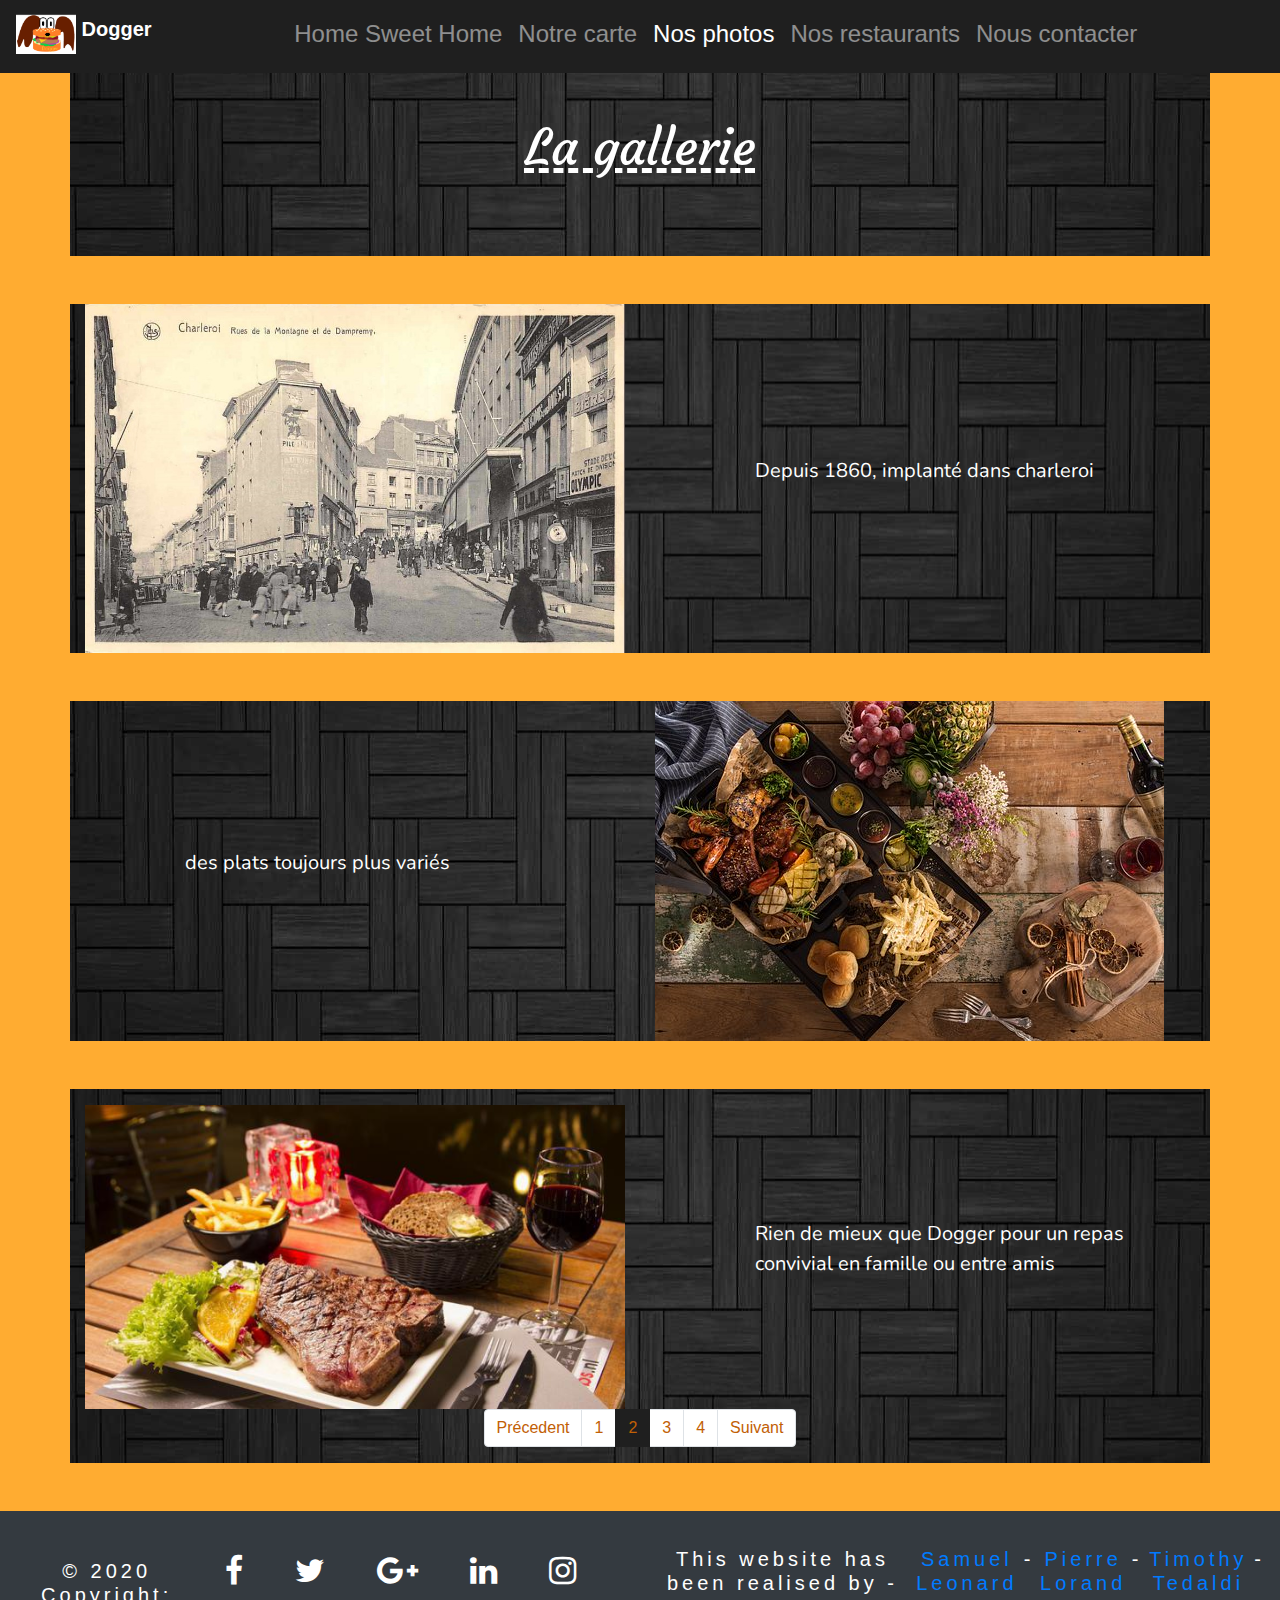
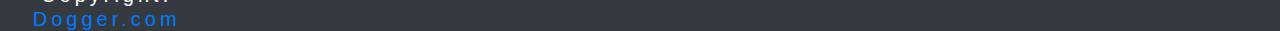
<file: pagination-2.html>
<!DOCTYPE html>
<html lang="fr">
<head>
    <meta charset="UTF-8">
    <title>La gallerie</title>
    <link rel="stylesheet" type="text/css" href="Assets/css/normalize.css">
    <link rel="stylesheet" href="https://stackpath.bootstrapcdn.com/bootstrap/4.4.1/css/bootstrap.min.css" integrity="sha384-Vkoo8x4CGsO3+Hhxv8T/Q5PaXtkKtu6ug5TOeNV6gBiFeWPGFN9MuhOf23Q9Ifjh" crossorigin="anonymous">
    <link href="https://fonts.googleapis.com/css?family=Nunito&display=swap" rel="stylesheet">
    <link rel="stylesheet" href="https://cdnjs.cloudflare.com/ajax/libs/font-awesome/5.9.0/css/all.css">
    <link rel="stylesheet" href="https://maxcdn.bootstrapcdn.com/font-awesome/4.5.0/css/font-awesome.min.css">
    <link href="https://fonts.googleapis.com/css?family=Courgette&display=swap" rel="stylesheet"> 
    <link rel="stylesheet" href="Assets/css/photo.css">
</head>
<body>
    <!--Barre de navigation-->
    <div class="fluid-container ml-0 mr-0 mb-5">
        <nav class="navbar navbar-expand-lg navbar-dark justify-content-center-flex fixed-top">
            <a class="navbar-brand" href="#">
                <img src="img/dogger3-0.png" width="60" height="40" class="align-top" alt="">
                <strong>Dogger</strong>
            </a>
            <button class="navbar-toggler" type="button" data-toggle="collapse" data-target="#navbarTogglerDemo02" aria-controls="navbarTogglerDemo02" aria-expanded="false" aria-label="Toggle navigation">
            <span class="navbar-toggler-icon"></span>
            </button>
        
            <div class="collapse navbar-collapse" id="navbarTogglerDemo02">
                <ul class="navbar-nav mr-auto ml-auto mt-2 mt-lg-0 nav-head testbar">
                    <li class="nav-item">
                    <a class="nav-link navbar-text" href="index.html">Home Sweet Home</a>
                    </li>
                    <li class="nav-item">
                        <a class="nav-item nav-link navbar-text" href="carte.html">Notre carte</a>
                    </li>
                    <li class="nav-item active">
                        <a class="nav-item nav-link navbar-text" href="photo.html">Nos photos<span class="sr-only">(current)</span></a>
                    </li>
                    <li class="nav-item">
                        <a class="nav-item nav-link navbar-text" href="nos-restos.html">Nos restaurants </a>
                    </li>
                    <li class="nav-item">
                        <a class="nav-item nav-link navbar-text" href="contact.html">Nous contacter</a>
                    </li>
                </ul>
            </div>
        </nav>
    </div>
    <div class="container">
        <div class="row mybackground">
            <div class="col-12 d-flex justify-content-center">
                <h1>La gallerie</h1>
            </div>
        </div>
        <div class="row my-5 mybackground">
            <div class="d-flex col-12 col-sm-6 col-lg-6">
                <img class="img-fluid" src="img/photo_charleroi.jpg" alt="charleroi">
            </div>
            <div class="d-flex col-12 col-sm-6 col-lg-6">
                <p>Depuis 1860, implanté dans charleroi</p>
            </div>
        </div>
        <div class="d-flex row my-5 mybackground">
            <div class="d-flex col-12 col-sm-6 col-lg-6">
                <p>des plats toujours plus variés</p>
            </div>
            <div class="d-flex col-12 col-sm-6 col-lg-6">
                <img class="img-fluid" src="img/photo_resto1.jpeg" alt="platresto">
            </div>
        </div>
        <div class="row my-5 pt-3 mybackground">
            <div class="d-flex col-12 col-sm-6 col-lg-6">
                <img class="img-fluid" src="img/background.jpg" alt="table">
            </div>
            <div class="d-flex col-12 col-sm-6 col-lg-6">
                <p>Rien de mieux que Dogger pour un repas convivial en famille ou entre amis</p>
            </div>
            
            <nav aria-label="Page navigation">
                <ul class="pagination justify-content-center">
                <li class="page-item"><a class="page-link" href="photo.html">Précedent</a></li>
                <li class="page-item"><a class="page-link" href="photo.html">1</a></li>
                <li class="page-item active"><a class="page-link" href="#">2</a></li>
                <li class="page-item"><a class="page-link" href="pagination-3.html">3</a></li>
                <li class="page-item"><a class="page-link" href="pagination-4.html">4</a></li>
                <li class="page-item"><a class="page-link" href="pagination-3.html">Suivant</a></li>
                </ul>
            </nav>
        </div>
    </div>

    <footer class="container-fluid bg-dark text-white">
        <div class="row justify-content-center d-flex">
           <div class="mt-auto mb-auto col-md-2 col-sm-12 col-12 h5 mt-sm-5 text-sm-center">
              © 2020 Copyright: <a href="https://mdbootstrap.com/education/bootstrap/">Dogger.com</a>
           </div>
           <div class="mt-auto mb-auto col-md-4 col-sm-12 col-12 py-5">
              <div class="justify-content-center d-flex">
              <!-- Facebook -->
                 <a class="fb-ic my-font-awesome" href="#">
                    <i class="fa fa-facebook-f fa-lg white-text mr-md-5 mr-3 fa-2x"> </i>
                 </a>
              <!-- Twitter -->
                 <a class="tw-ic my-font-awesome" href="#">
                    <i class="fa fa-twitter fa-lg white-text mr-md-5 mr-3 fa-2x"> </i>
                 </a>
              <!-- Google +-->
                 <a class="gplus-ic my-font-awesome" href="#">
                    <i class="fa fa-google-plus fa-lg white-text mr-md-5 mr-3 fa-2x"> </i>
                 </a>
              <!--Linkedin -->
                 <a class="li-ic my-font-awesome" href="#">
                    <i class="fa fa-linkedin fa-lg white-text mr-md-5 mr-3 fa-2x"> </i>
                 </a>
              <!--Instagram-->
                 <a class="ins-ic my-font-awesome" href="#">
                    <i class="fa fa-instagram fa-lg white-text mr-md-5 mr-3 fa-2x"> </i>
                 </a>
              </div>
           </div>
           <div class="mt-auto mb-auto justify-content-center d-flex col-md-6 col-sm-12 col-12 h5 text-sm-center">
           This website has been realised by -<a href="https://www.linkedin.com/in/leonard-samuel/"> Samuel Leonard</a>-<a href="https://www.linkedin.com/in/pierre-lorand/"> Pierre Lorand </a>-<a href="https://www.linkedin.com/in/timothy-tedaldi-dev/" rel="noopener noreferrer" target="_blank"> Timothy Tedaldi</a>-
           </div>
        </div>
     </footer>

    <script src="https://code.jquery.com/jquery-3.4.1.slim.min.js" integrity="sha384-J6qa4849blE2+poT4WnyKhv5vZF5SrPo0iEjwBvKU7imGFAV0wwj1yYfoRSJoZ+n" crossorigin="anonymous"></script>
    <script src="https://cdn.jsdelivr.net/npm/popper.js@1.16.0/dist/umd/popper.min.js" integrity="sha384-Q6E9RHvbIyZFJoft+2mJbHaEWldlvI9IOYy5n3zV9zzTtmI3UksdQRVvoxMfooAo" crossorigin="anonymous"></script>
    <script src="https://stackpath.bootstrapcdn.com/bootstrap/4.4.1/js/bootstrap.min.js" integrity="sha384-wfSDF2E50Y2D1uUdj0O3uMBJnjuUD4Ih7YwaYd1iqfktj0Uod8GCExl3Og8ifwB6" crossorigin="anonymous"></script>
</body>
</file>
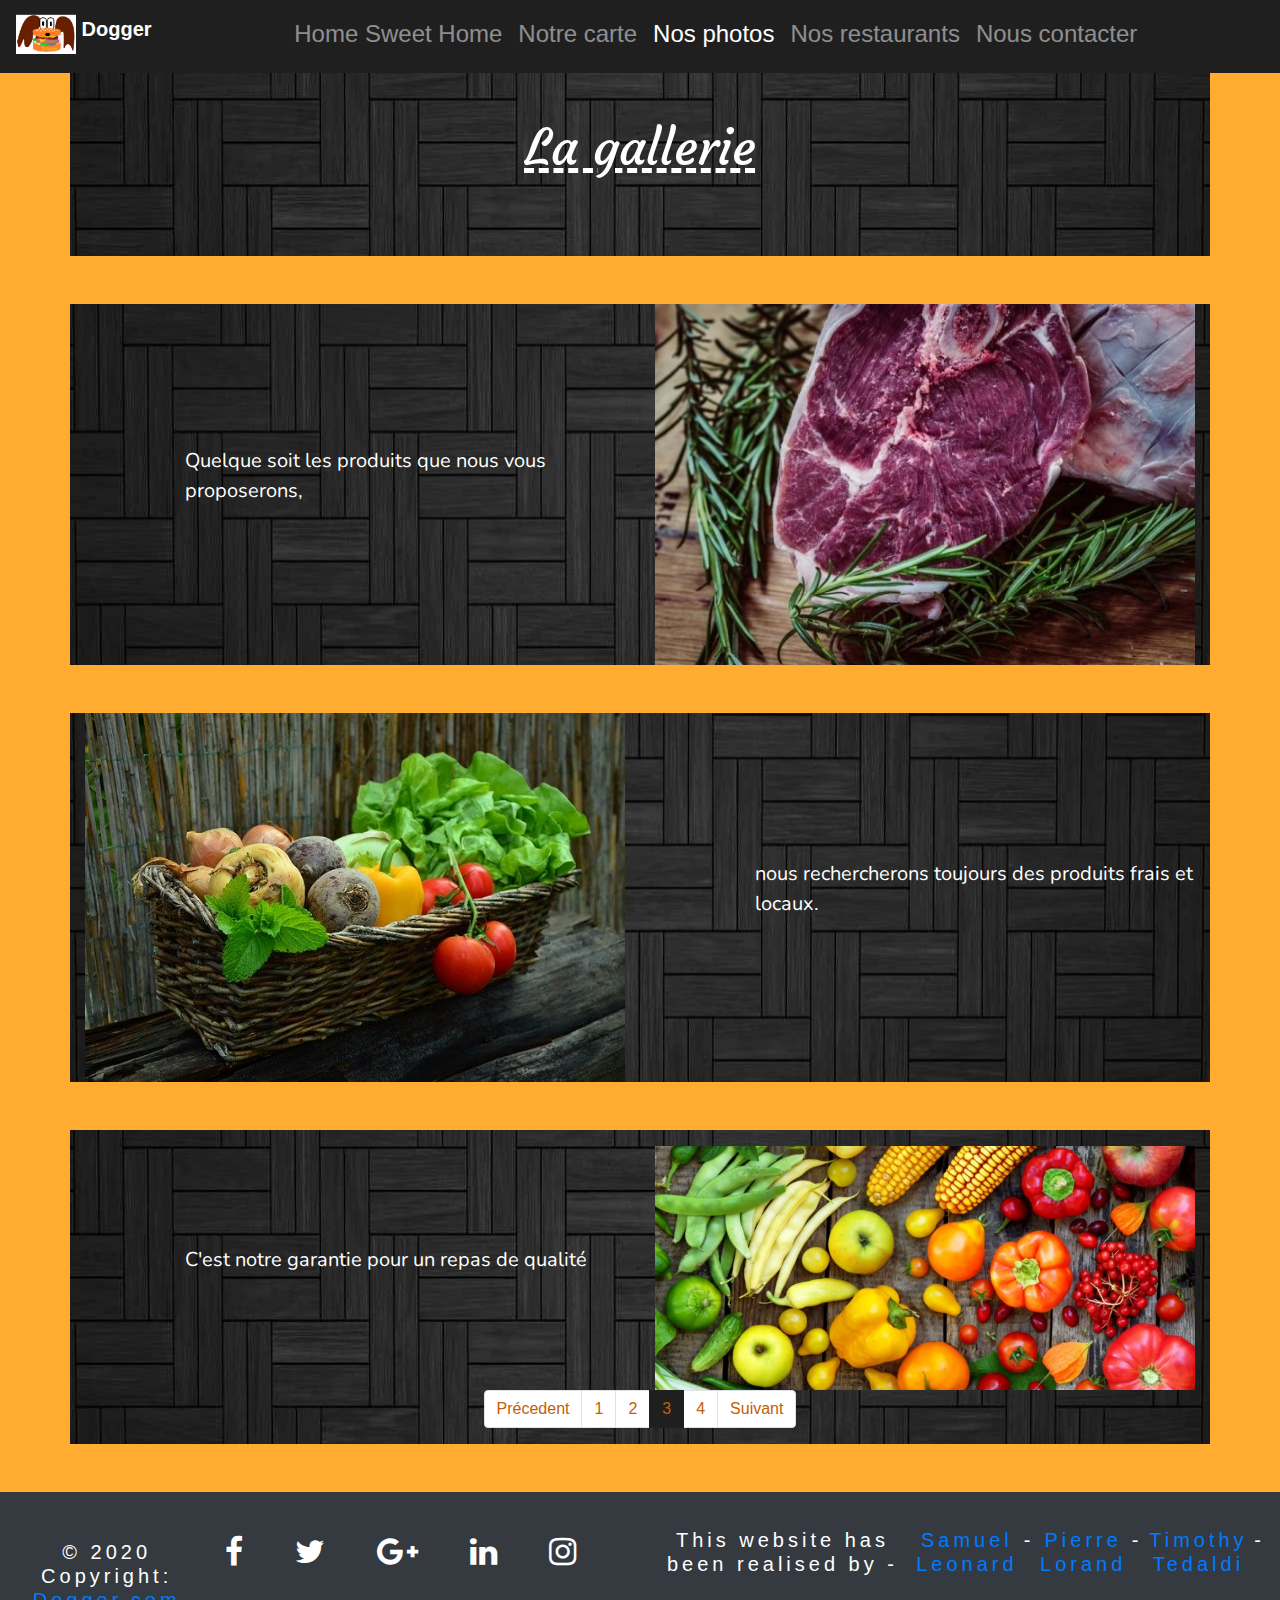
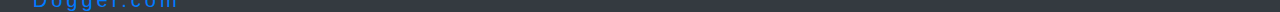
<file: pagination-3.html>
<!DOCTYPE html>
<html lang="fr">
<head>
    <meta charset="UTF-8">
    <title>La gallerie</title>
    <link rel="stylesheet" type="text/css" href="Assets/css/normalize.css">
    <link rel="stylesheet" href="https://stackpath.bootstrapcdn.com/bootstrap/4.4.1/css/bootstrap.min.css" integrity="sha384-Vkoo8x4CGsO3+Hhxv8T/Q5PaXtkKtu6ug5TOeNV6gBiFeWPGFN9MuhOf23Q9Ifjh" crossorigin="anonymous">
    <link href="https://fonts.googleapis.com/css?family=Nunito&display=swap" rel="stylesheet">
    <link rel="stylesheet" href="https://cdnjs.cloudflare.com/ajax/libs/font-awesome/5.9.0/css/all.css">
    <link rel="stylesheet" href="https://maxcdn.bootstrapcdn.com/font-awesome/4.5.0/css/font-awesome.min.css">
    <link href="https://fonts.googleapis.com/css?family=Courgette&display=swap" rel="stylesheet"> 
    <link rel="stylesheet" href="Assets/css/photo.css">
</head>
<body>
    <!--Barre de navigation-->
    <div class="fluid-container ml-0 mr-0 mb-5">
        <nav class="navbar navbar-expand-lg navbar-dark justify-content-center-flex fixed-top">
            <a class="navbar-brand" href="#">
                <img src="img/dogger3-0.png" width="60" height="40" class="align-top" alt="">
                <strong>Dogger</strong>
            </a>
            <button class="navbar-toggler" type="button" data-toggle="collapse" data-target="#navbarTogglerDemo02" aria-controls="navbarTogglerDemo02" aria-expanded="false" aria-label="Toggle navigation">
            <span class="navbar-toggler-icon"></span>
            </button>
        
            <div class="collapse navbar-collapse" id="navbarTogglerDemo02">
                <ul class="navbar-nav mr-auto ml-auto mt-2 mt-lg-0 nav-head testbar">
                    <li class="nav-item">
                    <a class="nav-link navbar-text" href="index.html">Home Sweet Home</a>
                    </li>
                    <li class="nav-item">
                        <a class="nav-item nav-link navbar-text" href="carte.html">Notre carte</a>
                    </li>
                    <li class="nav-item active">
                        <a class="nav-item nav-link navbar-text" href="photo.html">Nos photos<span class="sr-only">(current)</span></a>
                    </li>
                    <li class="nav-item">
                        <a class="nav-item nav-link navbar-text" href="nos-restos.html">Nos restaurants </a>
                    </li>
                    <li class="nav-item">
                        <a class="nav-item nav-link navbar-text" href="contact.html">Nous contacter</a>
                    </li>
                </ul>
            </div>
        </nav>
    </div>

    <div class="container">
        <div class="row mybackground">
            <div class="col-12 d-flex justify-content-center">
                <h1>La gallerie</h1>
            </div>
        </div>
        <div class="row my-5 mybackground">
            <div class="d-flex col-12 col-sm-6 col-lg-6">
                <p>Quelque soit les produits que nous vous proposerons,</p>
            </div>
            <div class="d-flex col-12 col-sm-6 col-lg-6">
                <img class="img-fluid" src="img/photo_resto_meat.jpg" alt="viandes">
            </div>
        </div>
        <div class="d-flex row my-5 mybackground">
            <div class="d-flex col-12 col-sm-6 col-lg-6">
                <img class="img-fluid" src="img/produit_frais.jpg" alt="legumes">
            </div>
            <div class="d-flex col-12 col-sm-6 col-lg-6">
                <p>nous rechercherons toujours des produits frais et locaux.</p>
            </div>
        </div>
        <div class="row my-5 pt-3 mybackground">
            <div class="d-flex col-12 col-sm-6 col-lg-6">
                <p>C'est notre garantie pour un repas de qualité</p>
            </div>
            <div class="d-flex col-12 col-sm-6 col-lg-6">
                <img class="img-fluid" src="img/legumes-bio-1200x467.jpg" alt="legumes">
            </div>
            
            <nav aria-label="Page navigation">
                <ul class="pagination justify-content-center">
                <li class="page-item"><a class="page-link" href="pagination-2.html">Précedent</a></li>
                <li class="page-item"><a class="page-link" href="photo.html">1</a></li>
                <li class="page-item"><a class="page-link" href="pagination-2.html">2</a></li>
                <li class="page-item active"><a class="page-link" href="#">3</a></li>
                <li class="page-item"><a class="page-link" href="pagination-4.html">4</a></li>
                <li class="page-item"><a class="page-link" href="pagination-4.html">Suivant</a></li>
                </ul>
            </nav>
        </div>
    </div>
 
    <footer class="container-fluid bg-dark text-white">
        <div class="row justify-content-center d-flex">
           <div class="mt-auto mb-auto col-md-2 col-sm-12 col-12 h5 mt-sm-5 text-sm-center">
              © 2020 Copyright: <a href="https://mdbootstrap.com/education/bootstrap/">Dogger.com</a>
           </div>
           <div class="mt-auto mb-auto col-md-4 col-sm-12 col-12 py-5">
              <div class="justify-content-center d-flex">
              <!-- Facebook -->
                 <a class="fb-ic my-font-awesome" href="#">
                    <i class="fa fa-facebook-f fa-lg white-text mr-md-5 mr-3 fa-2x"> </i>
                 </a>
              <!-- Twitter -->
                 <a class="tw-ic my-font-awesome" href="#">
                    <i class="fa fa-twitter fa-lg white-text mr-md-5 mr-3 fa-2x"> </i>
                 </a>
              <!-- Google +-->
                 <a class="gplus-ic my-font-awesome" href="#">
                    <i class="fa fa-google-plus fa-lg white-text mr-md-5 mr-3 fa-2x"> </i>
                 </a>
              <!--Linkedin -->
                 <a class="li-ic my-font-awesome" href="#">
                    <i class="fa fa-linkedin fa-lg white-text mr-md-5 mr-3 fa-2x"> </i>
                 </a>
              <!--Instagram-->
                 <a class="ins-ic my-font-awesome" href="#">
                    <i class="fa fa-instagram fa-lg white-text mr-md-5 mr-3 fa-2x"> </i>
                 </a>
              </div>
           </div>
           <div class="mt-auto mb-auto justify-content-center d-flex col-md-6 col-sm-12 col-12 h5 text-sm-center">
           This website has been realised by -<a href="https://www.linkedin.com/in/leonard-samuel/"> Samuel Leonard</a>-<a href="https://www.linkedin.com/in/pierre-lorand/"> Pierre Lorand </a>-<a href="https://www.linkedin.com/in/timothy-tedaldi-dev/" rel="noopener noreferrer" target="_blank"> Timothy Tedaldi</a>-
           </div>
        </div>
     </footer>
    <script src="https://code.jquery.com/jquery-3.4.1.slim.min.js" integrity="sha384-J6qa4849blE2+poT4WnyKhv5vZF5SrPo0iEjwBvKU7imGFAV0wwj1yYfoRSJoZ+n" crossorigin="anonymous"></script>
    <script src="https://cdn.jsdelivr.net/npm/popper.js@1.16.0/dist/umd/popper.min.js" integrity="sha384-Q6E9RHvbIyZFJoft+2mJbHaEWldlvI9IOYy5n3zV9zzTtmI3UksdQRVvoxMfooAo" crossorigin="anonymous"></script>
    <script src="https://stackpath.bootstrapcdn.com/bootstrap/4.4.1/js/bootstrap.min.js" integrity="sha384-wfSDF2E50Y2D1uUdj0O3uMBJnjuUD4Ih7YwaYd1iqfktj0Uod8GCExl3Og8ifwB6" crossorigin="anonymous"></script>
</body>
</file>
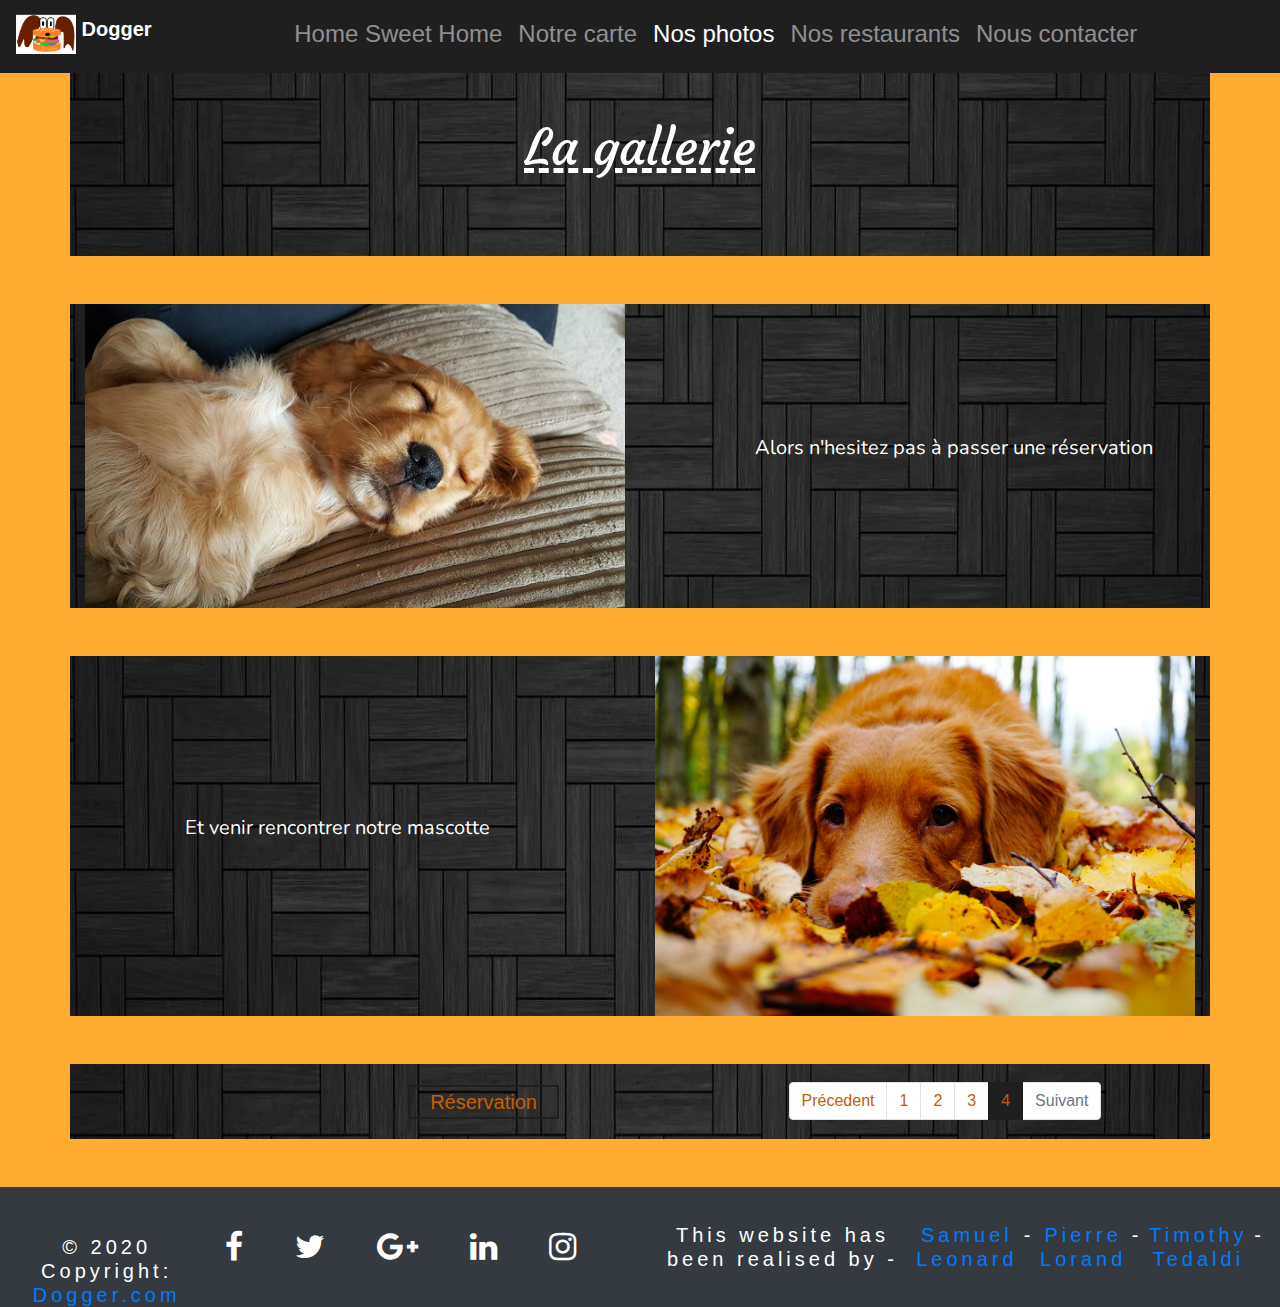
<file: pagination-4.html>
<!DOCTYPE html>
<html lang="fr">
<head>
    <meta charset="UTF-8">
    <title>La gallerie</title>
    <link rel="stylesheet" type="text/css" href="Assets/css/normalize.css">
    <link rel="stylesheet" href="https://stackpath.bootstrapcdn.com/bootstrap/4.4.1/css/bootstrap.min.css" integrity="sha384-Vkoo8x4CGsO3+Hhxv8T/Q5PaXtkKtu6ug5TOeNV6gBiFeWPGFN9MuhOf23Q9Ifjh" crossorigin="anonymous">
    <link href="https://fonts.googleapis.com/css?family=Nunito&display=swap" rel="stylesheet">
    <link rel="stylesheet" href="https://cdnjs.cloudflare.com/ajax/libs/font-awesome/5.9.0/css/all.css">
    <link rel="stylesheet" href="https://maxcdn.bootstrapcdn.com/font-awesome/4.5.0/css/font-awesome.min.css">
    <link href="https://fonts.googleapis.com/css?family=Courgette&display=swap" rel="stylesheet"> 
    <link rel="stylesheet" href="Assets/css/photo.css">
</head>
<body>
    <!--Barre de navigation-->
    <div class="fluid-container ml-0 mr-0 mb-5">
        <nav class="navbar navbar-expand-lg navbar-dark justify-content-center-flex fixed-top">
            <a class="navbar-brand" href="#">
                <img src="img/dogger3-0.png" width="60" height="40" class="align-top" alt="">
                <strong>Dogger</strong>
            </a>
            <button class="navbar-toggler" type="button" data-toggle="collapse" data-target="#navbarTogglerDemo02" aria-controls="navbarTogglerDemo02" aria-expanded="false" aria-label="Toggle navigation">
            <span class="navbar-toggler-icon"></span>
            </button>
        
            <div class="collapse navbar-collapse" id="navbarTogglerDemo02">
                <ul class="navbar-nav mr-auto ml-auto mt-2 mt-lg-0 nav-head testbar">
                    <li class="nav-item">
                    <a class="nav-link navbar-text" href="index.html">Home Sweet Home</a>
                    </li>
                    <li class="nav-item">
                        <a class="nav-item nav-link navbar-text" href="carte.html">Notre carte</a>
                    </li>
                    <li class="nav-item active">
                        <a class="nav-item nav-link navbar-text" href="photo.html">Nos photos<span class="sr-only">(current)</span></a>
                    </li>
                    <li class="nav-item">
                        <a class="nav-item nav-link navbar-text" href="nos-restos.html">Nos restaurants </a>
                    </li>
                    <li class="nav-item">
                        <a class="nav-item nav-link navbar-text" href="contact.html">Nous contacter</a>
                    </li>
                </ul>
            </div>
        </nav>
    </div>

    <div class="container">
        <div class="row mybackground">
            <div class="col-12 d-flex justify-content-center">
                <h1>La gallerie</h1>
            </div>
        </div>
        <div class="row my-5 mybackground">
            <div class="d-flex col-12 col-sm-6 col-lg-6">
                <img class="img-fluid" src="img/mascotte_dogger.jpeg" alt="hamburger">
            </div>
            <div class="d-flex col-12 col-sm-6 col-lg-6">
                <p>Alors n'hesitez pas à passer une réservation</p>
            </div>
        </div>
        <div class="d-flex row my-5 mybackground">
            <div class="d-flex col-12 col-sm-6 col-lg-6">
                <p>Et venir rencontrer notre mascotte</p>
            </div>
            <div class="d-flex col-12 col-sm-6 col-lg-6">
                <img class="img-fluid" src="img/cocker.jpg" alt="hamburger">
            </div>
        </div>
        <div class="row my-5 pt-3 mybackground">
            <div class="d-flex col-12 col-md-6 col-lg-6 justify-content-center bouton">
                <a href="contact.html" class="reservation">Réservation</a>
            </div>
            <nav aria-label="Page navigation">
                <ul class="pagination justify-content-center">
                <li class="page-item"><a class="page-link" href="pagination-2.html">Précedent</a></li>
                <li class="page-item"><a class="page-link" href="photo.html">1</a></li>
                <li class="page-item"><a class="page-link" href="pagination-2.html">2</a></li>
                <li class="page-item"><a class="page-link" href="pagination-3.html">3</a></li>
                <li class="page-item active"><a class="page-link" href="#">4</a></li>
                <li class="page-item disabled"><a class="page-link" href="#">Suivant</a></li>
                </ul>
            </nav>
        </div>
    </div>
  
    <footer class="container-fluid bg-dark text-white">
        <div class="row justify-content-center d-flex">
           <div class="mt-auto mb-auto col-md-2 col-sm-12 col-12 h5 mt-sm-5 text-sm-center">
              © 2020 Copyright: <a href="https://mdbootstrap.com/education/bootstrap/">Dogger.com</a>
           </div>
           <div class="mt-auto mb-auto col-md-4 col-sm-12 col-12 py-5">
              <div class="justify-content-center d-flex">
              <!-- Facebook -->
                 <a class="fb-ic my-font-awesome" href="#">
                    <i class="fa fa-facebook-f fa-lg white-text mr-md-5 mr-3 fa-2x"> </i>
                 </a>
              <!-- Twitter -->
                 <a class="tw-ic my-font-awesome" href="#">
                    <i class="fa fa-twitter fa-lg white-text mr-md-5 mr-3 fa-2x"> </i>
                 </a>
              <!-- Google +-->
                 <a class="gplus-ic my-font-awesome" href="#">
                    <i class="fa fa-google-plus fa-lg white-text mr-md-5 mr-3 fa-2x"> </i>
                 </a>
              <!--Linkedin -->
                 <a class="li-ic my-font-awesome" href="#">
                    <i class="fa fa-linkedin fa-lg white-text mr-md-5 mr-3 fa-2x"> </i>
                 </a>
              <!--Instagram-->
                 <a class="ins-ic my-font-awesome" href="#">
                    <i class="fa fa-instagram fa-lg white-text mr-md-5 mr-3 fa-2x"> </i>
                 </a>
              </div>
           </div>
           <div class="mt-auto mb-auto justify-content-center d-flex col-md-6 col-sm-12 col-12 h5 text-sm-center">
           This website has been realised by -<a href="https://www.linkedin.com/in/leonard-samuel/"> Samuel Leonard</a>-<a href="https://www.linkedin.com/in/pierre-lorand/"> Pierre Lorand </a>-<a href="https://www.linkedin.com/in/timothy-tedaldi-dev/" rel="noopener noreferrer" target="_blank"> Timothy Tedaldi</a>-
           </div>
        </div>
     </footer>
    <script src="https://code.jquery.com/jquery-3.4.1.slim.min.js" integrity="sha384-J6qa4849blE2+poT4WnyKhv5vZF5SrPo0iEjwBvKU7imGFAV0wwj1yYfoRSJoZ+n" crossorigin="anonymous"></script>
    <script src="https://cdn.jsdelivr.net/npm/popper.js@1.16.0/dist/umd/popper.min.js" integrity="sha384-Q6E9RHvbIyZFJoft+2mJbHaEWldlvI9IOYy5n3zV9zzTtmI3UksdQRVvoxMfooAo" crossorigin="anonymous"></script>
    <script src="https://stackpath.bootstrapcdn.com/bootstrap/4.4.1/js/bootstrap.min.js" integrity="sha384-wfSDF2E50Y2D1uUdj0O3uMBJnjuUD4Ih7YwaYd1iqfktj0Uod8GCExl3Og8ifwB6" crossorigin="anonymous"></script>
</body>
</file>
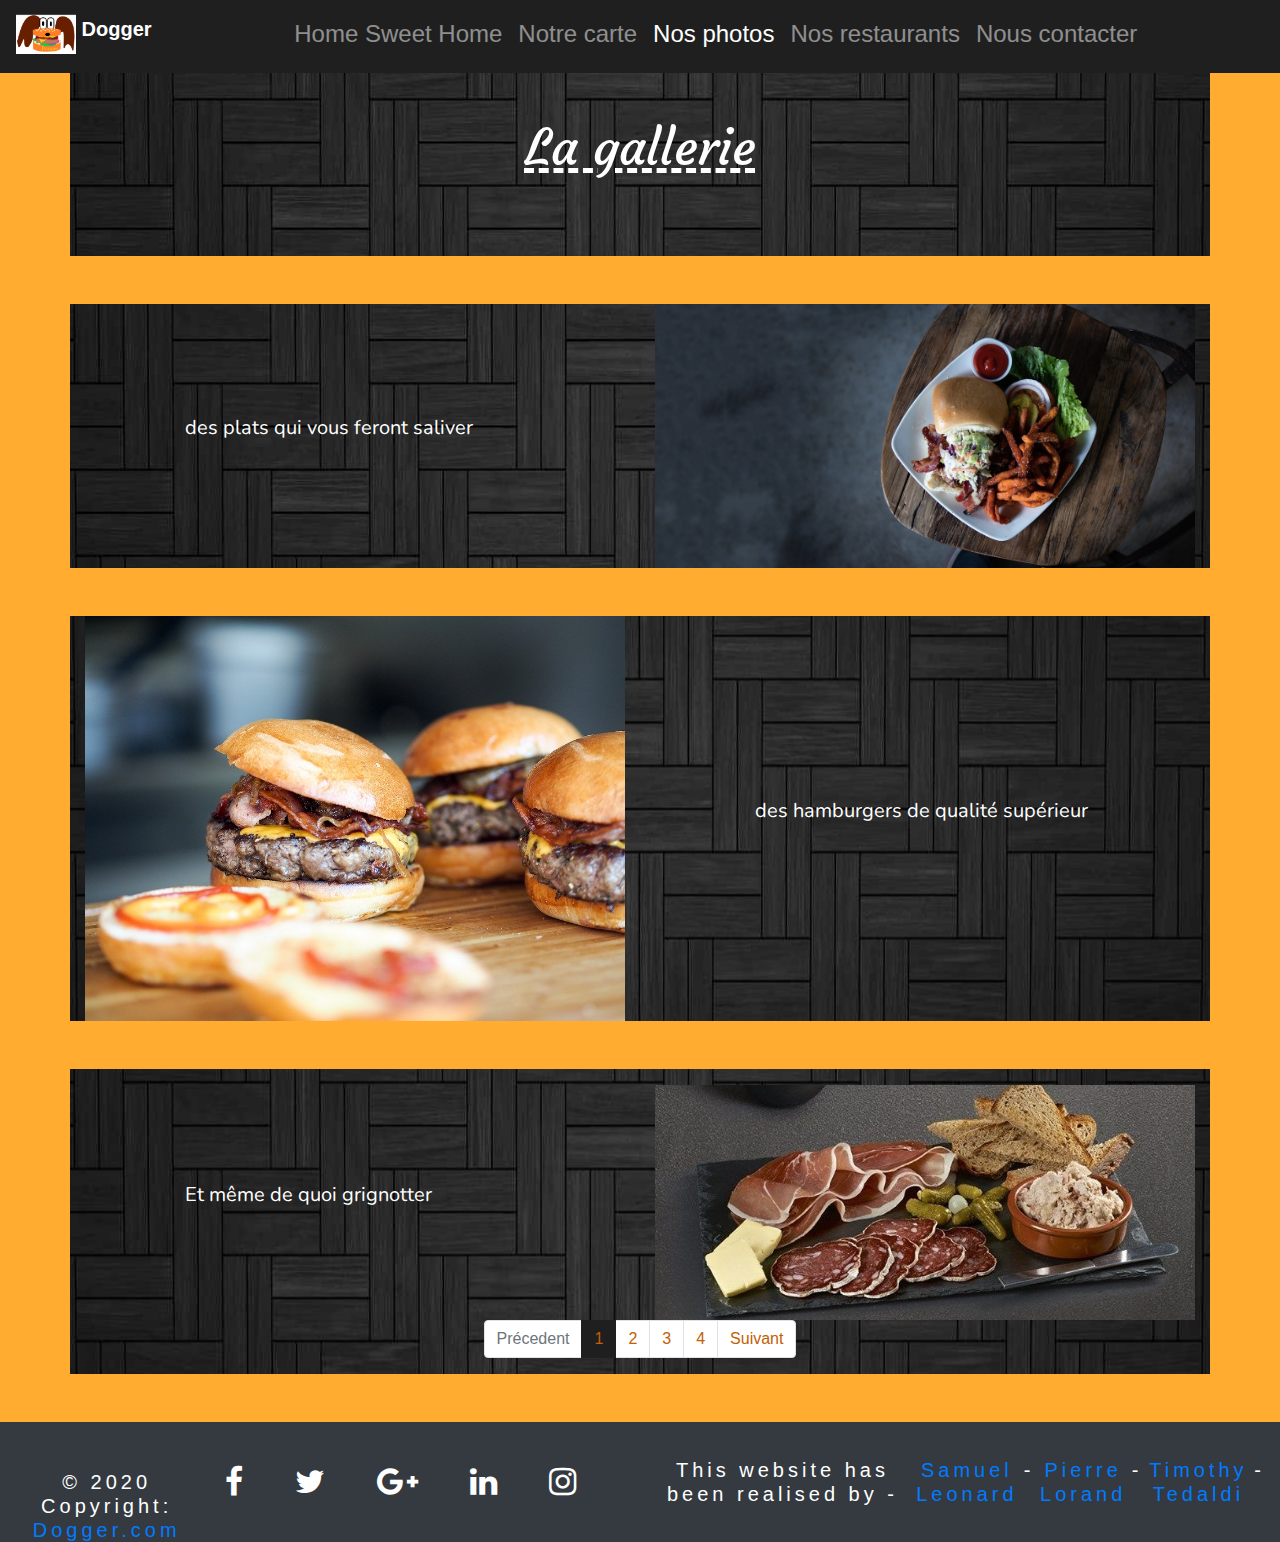
<file: photo.html>
<!DOCTYPE html>
<html lang="fr">
<head>
    <meta charset="UTF-8">
    <title>La gallerie</title>
    <link rel="stylesheet" type="text/css" href="Assets/css/normalize.css">
    <link rel="stylesheet" href="https://stackpath.bootstrapcdn.com/bootstrap/4.4.1/css/bootstrap.min.css" integrity="sha384-Vkoo8x4CGsO3+Hhxv8T/Q5PaXtkKtu6ug5TOeNV6gBiFeWPGFN9MuhOf23Q9Ifjh" crossorigin="anonymous">
    <link href="https://fonts.googleapis.com/css?family=Nunito&display=swap" rel="stylesheet">
    <link rel="stylesheet" href="https://cdnjs.cloudflare.com/ajax/libs/font-awesome/5.9.0/css/all.css">
    <link rel="stylesheet" href="https://maxcdn.bootstrapcdn.com/font-awesome/4.5.0/css/font-awesome.min.css">
    <link href="https://fonts.googleapis.com/css?family=Courgette&display=swap" rel="stylesheet"> 
    <link rel="stylesheet" href="Assets/css/photo.css">
</head>
<body>
    <!--Barre de navigation-->
    <div class="fluid-container ml-0 mr-0 mb-5">
        <nav class="navbar navbar-expand-lg navbar-dark justify-content-center-flex fixed-top">
            <a class="navbar-brand" href="#">
                <img src="img/dogger3-0.png" width="60" height="40" class="align-top" alt="">
                <strong>Dogger</strong>
            </a>
            <button class="navbar-toggler" type="button" data-toggle="collapse" data-target="#navbarTogglerDemo02" aria-controls="navbarTogglerDemo02" aria-expanded="false" aria-label="Toggle navigation">
            <span class="navbar-toggler-icon"></span>
            </button>
        
            <div class="collapse navbar-collapse" id="navbarTogglerDemo02">
                <ul class="navbar-nav mr-auto ml-auto mt-2 mt-lg-0 nav-head testbar">
                    <li class="nav-item">
                    <a class="nav-link navbar-text" href="index.html">Home Sweet Home</a>
                    </li>
                    <li class="nav-item">
                        <a class="nav-item nav-link navbar-text" href="carte.html">Notre carte</a>
                    </li>
                    <li class="nav-item active">
                        <a class="nav-item nav-link navbar-text" href="photo.html">Nos photos<span class="sr-only">(current)</span></a>
                    </li>
                    <li class="nav-item">
                        <a class="nav-item nav-link navbar-text" href="nos-restos.html">Nos restaurants </a>
                    </li>
                    <li class="nav-item">
                        <a class="nav-item nav-link navbar-text" href="contact.html">Nous contacter</a>
                    </li>
                </ul>
            </div>
        </nav>
    </div>

    <div class="container">
        <div class="row mybackground">
            <div class="col-12 d-flex justify-content-center">
                <h1>La gallerie</h1>
            </div>
        </div>
        <div class="row my-5 mybackground">
            <div class="d-flex col-12 col-sm-6 col-lg-6">
                <p>des plats qui vous feront saliver</p>
            </div>
            <div class="d-flex col-12 col-sm-6 col-lg-6">
                <img class="img-fluid" src="img/photo_resto_H2.jpg" alt="hamburger">
            </div>
        </div>
        <div class="d-flex row my-5 mybackground">
            <div class="d-flex col-12 col-sm-6 col-lg-6">
                <img class="img-fluid" src="img/photo_resto_HB1.jpeg" alt="hamburger">
            </div>
            <div class="d-flex col-12 col-sm-6 col-lg-6">
                <p>des hamburgers de qualité supérieur</p>
            </div>
        </div>
        <div class="row my-5 pt-3 mybackground">
            <div class="d-flex col-12 col-sm-6 col-lg-6">
                <p>Et même de quoi grignotter</p>
            </div>
            <div class="d-flex col-12 col-sm-6 col-lg-6">
                <img class="img-fluid" src="img/grignotage2.jpg" alt="grignottage_charcuterie">
            </div>
            <nav aria-label="Page navigation">
                <ul class="pagination justify-content-center">
                <li class="page-item disabled"><a class="page-link" href="#">Précedent</a></li>
                <li class="page-item active pg-dark"><a class="page-link" href="#">1</a></li>
                <li class="page-item"><a class="page-link" href="pagination-2.html">2</a></li>
                <li class="page-item"><a class="page-link" href="pagination-3.html">3</a></li>
                <li class="page-item"><a class="page-link" href="pagination-4.html">4</a></li>
                <li class="page-item"><a class="page-link" href="pagination-2.html">Suivant</a></li>
                </ul>
            </nav>
        </div>
    </div>
 
    <footer class="container-fluid bg-dark text-white">
        <div class="row justify-content-center d-flex">
           <div class="mt-auto mb-auto col-md-2 col-sm-12 col-12 h5 mt-sm-5 text-sm-center">
              © 2020 Copyright: <a href="https://mdbootstrap.com/education/bootstrap/">Dogger.com</a>
           </div>
           <div class="mt-auto mb-auto col-md-4 col-sm-12 col-12 py-5">
              <div class="justify-content-center d-flex">
              <!-- Facebook -->
                 <a class="fb-ic my-font-awesome" href="#">
                    <i class="fa fa-facebook-f fa-lg white-text mr-md-5 mr-3 fa-2x"> </i>
                 </a>
              <!-- Twitter -->
                 <a class="tw-ic my-font-awesome" href="#">
                    <i class="fa fa-twitter fa-lg white-text mr-md-5 mr-3 fa-2x"> </i>
                 </a>
              <!-- Google +-->
                 <a class="gplus-ic my-font-awesome" href="#">
                    <i class="fa fa-google-plus fa-lg white-text mr-md-5 mr-3 fa-2x"> </i>
                 </a>
              <!--Linkedin -->
                 <a class="li-ic my-font-awesome" href="#">
                    <i class="fa fa-linkedin fa-lg white-text mr-md-5 mr-3 fa-2x"> </i>
                 </a>
              <!--Instagram-->
                 <a class="ins-ic my-font-awesome" href="#">
                    <i class="fa fa-instagram fa-lg white-text mr-md-5 mr-3 fa-2x"> </i>
                 </a>
              </div>
           </div>
           <div class="mt-auto mb-auto justify-content-center d-flex col-md-6 col-sm-12 col-12 h5 text-sm-center">
           This website has been realised by -<a href="https://www.linkedin.com/in/leonard-samuel/"> Samuel Leonard</a>-<a href="https://www.linkedin.com/in/pierre-lorand/"> Pierre Lorand </a>-<a href="https://www.linkedin.com/in/timothy-tedaldi-dev/" rel="noopener noreferrer" target="_blank"> Timothy Tedaldi</a>-
           </div>
        </div>
    </footer>
    

    
    <script src="https://code.jquery.com/jquery-3.4.1.slim.min.js" integrity="sha384-J6qa4849blE2+poT4WnyKhv5vZF5SrPo0iEjwBvKU7imGFAV0wwj1yYfoRSJoZ+n" crossorigin="anonymous"></script>
    <script src="https://cdn.jsdelivr.net/npm/popper.js@1.16.0/dist/umd/popper.min.js" integrity="sha384-Q6E9RHvbIyZFJoft+2mJbHaEWldlvI9IOYy5n3zV9zzTtmI3UksdQRVvoxMfooAo" crossorigin="anonymous"></script>
    <script src="https://stackpath.bootstrapcdn.com/bootstrap/4.4.1/js/bootstrap.min.js" integrity="sha384-wfSDF2E50Y2D1uUdj0O3uMBJnjuUD4Ih7YwaYd1iqfktj0Uod8GCExl3Og8ifwB6" crossorigin="anonymous"></script>
</body>
</file>
<file: Assets/css/style.css>
h1{
    font-family:"Courgette", cursive;

}

h2, ul, strong{
    font-family: "Nunito", sans-serif;
}
body{
    background-color: rgb(40, 87, 109);
}

.main{
    background-color: rgb(255, 172, 49);
}

.jumbotron{
    padding-top: 5%;
    padding-bottom: 5%;
    background-color: rgb(255, 172, 49);
}
.my-panel-news{
    padding-top: 5%;
    padding-bottom: 5%;
    padding-left: 5%;
    padding-right: 5%;
}
.panel-heading, .panel-body{
    padding-left: 5%;
    padding-right: 5%;
}

.navbar{
    background-color: #1f1f1f;
    font-size: 24px;
    padding-bottom: 1%; 
}

.h3{
    letter-spacing: 4px;
    line-height: 28px;
}

.this-is-a-simple-background{
    background-image: url(https://raw.githubusercontent.com/TimothyTedaldi/restaurant-css-framework/master/img/bouffe.png);
    padding: 12%;
    background-repeat: no-repeat;
    background-size: cover ;
    background-position: center;
}
.interligne{
    background-image: url(https://raw.githubusercontent.com/TimothyTedaldi/restaurant-css-framework/master/img/bg-bw.jpg);
    background-size: fill;
    background-position: center;
    color: white;
}
footer{
    background-color: #1f1f1f;
    color: white;
    background-size: cover;
    letter-spacing: 4px;
    line-height: 10px;
}
footer a:hover{
    text-decoration: none;
    color: white;
}
.my-font-awesome{
    color: white;
  }
  .my-font-awesome :hover{
    color: rgb(52, 52, 245);
  }

  @media all and (max-width:990px){
   
    .hiddenImg{
        display: none;
    }
  }
</file>
<file: Assets/css/carte.css>
body {
  background-color: #ffac31;
  background-position: center;
  background-repeat: no-repeat;
  background-attachment: fixed;
}

h1 {
  line-height: 200px;
  color: #c26005;
  width: 400px;
  -webkit-text-decoration: underline dashed;
          text-decoration: underline dashed;
  font-size: 50px;
  font-family: 'Courgette', cursive;
}

h2 {
  font-family: 'Nunito', sans-serif;
  color: white;
  text-align: center;
  -webkit-text-decoration: underline dashed;
          text-decoration: underline dashed;
  padding: 20px 0 20px 0;
}

.background {
  background-image: url(../../img/bg-bw.jpg);
  background-position: center;
}

.container {
  background-image: url(../../img/section-sawadee.jpg);
  background-repeat: no-repeat;
  background-attachment: fixed;
  background-position: center;
}

.carte {
  height: 200px;
}

ul {
  color: white;
  font-size: 20px;
}

li {
  font-size: 16px;
  color: white;
  font-family: 'Nunito', sans-serif;
}

.badge {
  font-weight: bold;
  border: 1px solid white;
  -webkit-box-pack: right;
      -ms-flex-pack: right;
          justify-content: right;
  position: absolute;
  right: 10%;
}

.designLi {
  padding-bottom: 15px;
}

.titreLi {
  font-weight: bold;
  list-style-type: none;
}

@media all and (max-width: 320px) {
  h1 {
    font-size: 30px;
    text-align: center;
  }
  .badge {
    display: none;
  }
}

footer {
  background-color: #1f1f1f;
  color: white;
  background-size: cover;
  letter-spacing: 4px;
  line-height: 10px;
}
footer a:hover{
  text-decoration: none;
  color: white;
}
.navbar {
  background-color: #1f1f1f;
}
.navbar li{
  font-size: 24px;
  padding-bottom: 1%;
}
.my-font-awesome{
  color: white;
}
.my-font-awesome :hover{
  color: rgb(52, 52, 245);
}
/*# sourceMappingURL=carte.css.map */
</file>
<file: Assets/css/contact.css>
body {
  background-color: #ffac31;
  font-family: 'nunito',sans-serif;
}

h1, h2, h3, h4 {
  font-family: 'Courgette', cursive;
}

.btn {
  background-color: rgb(40, 87, 109);
}

.btn:hover {
  background-color: royalblue;
}
.navbar{
  background-color: #1f1f1f;
  font-size: 24px;
  padding-bottom: 1%; 
}
footer a:hover{
  text-decoration: none;
  color: white;
}
footer{
  letter-spacing: 4px;
  line-height: 10px;
}
.my-font-awesome{
  color: white;
}
.my-font-awesome :hover{
    color: rgb(52, 52, 245);
}
.random-name-for-background{
     background-color: rgb(40, 87, 109);
}

.a-color-i-dislike-need-to-be-here{
  color: rgb(40, 87, 109);
} 
/*# sourceMappingURL=contact.css.map */
</file>
<file: Assets/css/restos.css>
h1{
    font-family:"Courgette", cursive;

}

h2, ul, strong{
    font-family: "Nunito", sans-serif;
}
.main{
    background-color: rgb(255, 172, 49);
}
footer{
    background-color: #1f1f1f;
    color: white;
    background-size: cover;
    letter-spacing: 4px;
    line-height: 10px;
}
footer a:hover{
    text-decoration: none;
    color: white;
}
.my-font-awesome{
    color: white;
  }
  .my-font-awesome :hover{
    color: rgb(52, 52, 245);
  }

  
.navbar{
    background-color: #1f1f1f;
    font-size: 24px;
    padding-bottom: 1%; 
}
body{
    background-color:rgb(255, 172, 49);
}

.myBackground{
    background-image: url(../../img/bg-bw.jpg);
    color: white;
    font-size: 24px;
}
.panel-body ul{
    list-style-type: none;
    padding-top: 50px;
}
</file>
<file: Assets/css/photo.css>
body {
  background-color: #ffac31;
}

h1 {
  text-align: center;
  line-height: 200px;
  color: white;
  width: 400px;
  -webkit-text-decoration: underline dashed;
          text-decoration: underline dashed;
  font-size: 50px;
  font-family: 'Courgette', cursive;
}

p {
  font-family: 'Nunito', sans-serif;
  color: white;
  padding-left: 100px;
  font-size: 20px;
}

.page-link {
  color: #c26005;
}

.page-link:hover {
  background-color: #1f1f1f;
  color: #ffac31;
  border: 1px solid #1f1f1f;
}

.mybackground {
  background-image: url(../../img/bg-bw.jpg);
  background-repeat: no-repeat;
  background-position: center;
  -webkit-box-pack: center;
      -ms-flex-pack: center;
          justify-content: center;
  -webkit-box-align: center;
      -ms-flex-align: center;
          align-items: center;
}

.page-item.active .page-link {
  color: #c26005;
  background-color: #1f1f1f;
  border: 1px solid #1f1f1f;
}

.reservation {
  padding: 0 20px 0 20px;
  border: #1f1f1f solid 2px;
  text-align: center;
  color: #c26005;
  font-size: 20px;
}

.bouton {
  margin: 20px;
  margin-top: 5px;
}

.navbar {
  background-color: #1f1f1f;
  font-size: 24px;
  padding-bottom: 1%;
}

footer {
  background-color: #1f1f1f;
  color: white;
  background-size: cover;
  letter-spacing: 4px;
  line-height: 10px;
}

footer a:hover {
  text-decoration: none;
  color:white;
}

.my-font-awesome{
  color: white;
}
.my-font-awesome :hover{
  color: rgb(52, 52, 245);
}
/*# sourceMappingURL=photo.css.map */
</file>
